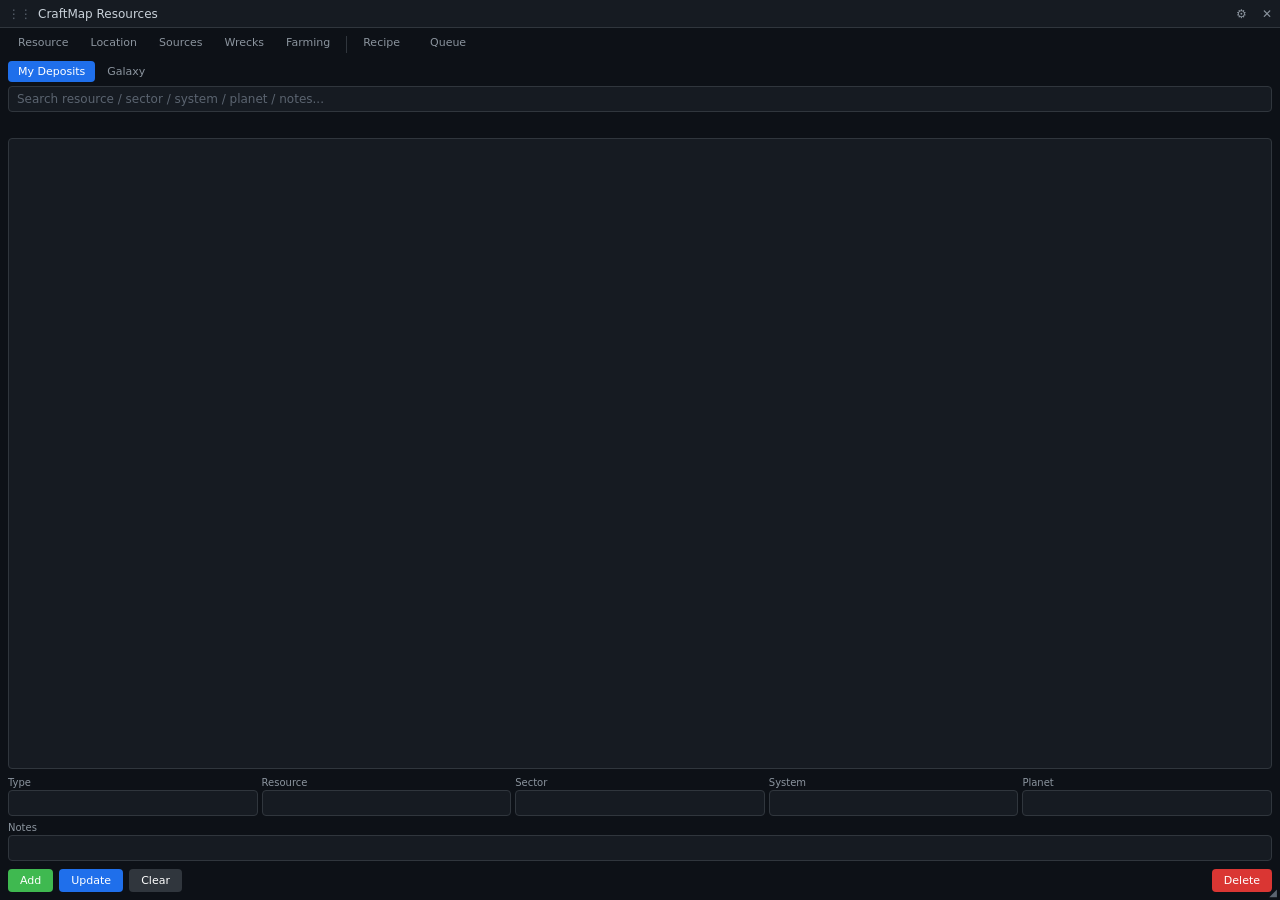
<file: frontend/index.html>
<!doctype html>
<html>
  <head>
    <meta charset="utf-8" />
    <title>CraftMap Resources</title>
    <link rel="stylesheet" href="css/theme.css" />
    <link rel="stylesheet" href="css/components.css" />
  </head>
  <body>
    <div id="app" class="resources-app">
      <div id="dragbar">
        <span class="grip">&#8942;&#8942;</span>
        <span class="title" id="title-text">CraftMap Resources</span>
        <button class="icon-btn" id="settings-btn" title="Settings">&#9881;</button>
        <button class="icon-btn close-btn" id="close-btn" title="Close">&#10005;</button>
      </div>
      <div id="tab-row">
        <button class="tab-btn" id="tab-resource" data-mode="resource">Resource</button>
        <button class="tab-btn" id="tab-location" data-mode="location">Location</button>
        <button class="tab-btn" id="tab-sources" data-mode="sources">Sources</button>
        <button class="tab-btn" id="tab-wrecks" data-mode="wrecks">Wrecks</button>
        <button class="tab-btn" id="tab-farming" data-mode="farming">Farming</button>
        <span class="tab-group-divider"></span>
        <button class="tab-btn" id="tab-recipe" data-mode="recipe">Recipe</button>
        <button class="tab-btn" id="tab-queue" title="Show/hide the Craft Queue window">Queue</button>
      </div>
      <div id="body">
        <div id="deposits-view">
          <div id="resource-mode-tabs">
            <button class="tab-btn mode-btn active" id="mode-mydeposits" data-mode="mydeposits">
              My Deposits
            </button>
            <button class="tab-btn mode-btn" id="mode-galaxy" data-mode="galaxy">
              Galaxy
            </button>
          </div>

          <div id="deposits-mydeposits-view">
            <div id="search-row">
              <input
                id="search-input"
                type="text"
                placeholder="Search resource / sector / system / planet / notes..."
              />
            </div>
            <div id="type-filter"></div>
            <div id="deposit-tree"></div>
            <div id="deposit-form">
              <div class="form-grid">
                <div class="form-field">
                  <label>Type</label>
                  <input id="f-type" type="text" />
                </div>
                <div class="form-field">
                  <label>Resource</label>
                  <input id="f-resource" type="text" />
                </div>
                <div class="form-field">
                  <label>Sector</label>
                  <input id="f-sector" type="text" />
                </div>
                <div class="form-field">
                  <label>System</label>
                  <input id="f-system" type="text" />
                </div>
                <div class="form-field">
                  <label>Planet</label>
                  <input id="f-planet" type="text" />
                </div>
              </div>
              <div class="form-field form-field-full">
                <label>Notes</label>
                <input id="f-notes" type="text" />
              </div>
              <div class="form-buttons">
                <button class="btn btn-success" id="btn-add">Add</button>
                <button class="btn btn-accent" id="btn-update">Update</button>
                <button class="btn btn-neutral" id="btn-clear">Clear</button>
                <button class="btn btn-danger" id="btn-delete">Delete</button>
              </div>
            </div>
          </div>

          <div id="deposits-galaxy-view">
            <div id="galaxy-breadcrumb"></div>
            <div id="galaxy-selector-row">
              <label>Node:</label>
              <div id="galaxy-combo-wrap" class="dropdown-anchor">
                <input id="galaxy-combo" type="text" placeholder="Select a node type..." />
              </div>
            </div>
            <div id="galaxy-current-system-row">
              <label>Current system:</label>
              <div id="galaxy-current-system-wrap" class="dropdown-anchor">
                <input id="galaxy-current-system" type="text" placeholder="Where you are now..." />
              </div>
              <div id="galaxy-sort-mode">
                <button type="button" class="tab-btn mode-btn active" id="galaxy-sort-rank" data-sort="rank">Best match</button>
                <button type="button" class="tab-btn mode-btn" id="galaxy-sort-distance" data-sort="distance">Closest</button>
                <button type="button" class="tab-btn mode-btn" id="galaxy-sort-combined" data-sort="combined" title="Rank by density AND total node count together - a planet strong in only one of the two loses to one that's strong in both">Best value</button>
              </div>
            </div>
            <div id="galaxy-filters">
              <div class="galaxy-filter-row">
                <span class="galaxy-filter-row-label">Show:</span>
                <label><input type="checkbox" id="galaxy-filter-asteroids" /> Asteroid fields</label>
                <label><input type="checkbox" id="galaxy-filter-unexplored" /> Unexplored</label>
                <label><input type="checkbox" id="galaxy-filter-poi" checked /> POI planets</label>
                <label><input type="checkbox" id="galaxy-filter-mixed-poi" checked /> Mixed planets</label>
                <label><input type="checkbox" id="galaxy-filter-non-poi" checked /> Non-POI planets</label>
              </div>
              <div class="galaxy-filter-row" id="galaxy-climate-filter-row">
                <span class="galaxy-filter-row-label">Climate:</span>
                <div id="galaxy-climate-filter"></div>
              </div>
              <div class="galaxy-filter-row" id="galaxy-sun-filter-row">
                <span class="galaxy-filter-row-label">Lighting:</span>
                <div id="galaxy-sun-filter"></div>
              </div>
              <div class="galaxy-filter-row">
                <div id="galaxy-sector-filter">
                  <label for="galaxy-sector-filter-input">Sector:</label>
                  <div class="dropdown-anchor">
                    <input
                      id="galaxy-sector-filter-input"
                      type="text"
                      placeholder="All sectors..."
                    />
                  </div>
                  <span id="galaxy-sector-filter-clear" title="Clear sector filter">&#10005;</span>
                </div>
              </div>
            </div>
            <div class="source-row source-row-header" id="galaxy-rows-header">
              <span id="galaxy-count-label"></span>
              <span class="col-hint">Yield</span>
            </div>
            <div id="galaxy-rows" class="scroll-rows"></div>
          </div>
        </div>

        <div id="recipe-view">
          <div id="recipe-selector-row">
            <div id="recipe-sel-left">
              <label>Recipe:</label>
              <div id="recipe-combo-wrap" class="dropdown-anchor">
                <input id="recipe-combo" type="text" placeholder="Select a recipe or raw resource..." />
              </div>
              <span class="qty-sep">&times;</span>
              <input id="recipe-qty" type="text" value="1" />
              <button
                class="btn btn-neutral btn-small"
                id="recipe-add-queue-btn"
                title="Add this recipe to the Craft Queue"
              >
                + Queue
              </button>
            </div>
            <div id="recipe-mode-tabs">
              <button class="tab-btn mode-btn" id="mode-breakdown" data-mode="breakdown">
                Breakdown
              </button>
              <button class="tab-btn mode-btn" id="mode-totals" data-mode="totals">
                Totals
              </button>
              <button class="tab-btn mode-btn" id="mode-usedin" data-mode="usedin">
                Used In
              </button>
            </div>
          </div>

          <div id="recipe-breakdown-tree"></div>

          <div id="recipe-edit-form">
            <div class="form-row">
              <label>Name:</label>
              <input id="recipe-name" type="text" readonly />
            </div>

            <div class="recipe-subsection-label station-row station-header">
              <span>Stations:</span>
              <span class="col-hint">Auto (s)</span>
              <span class="col-hint">Manual (s)</span>
            </div>
            <div id="recipe-stations">
              <div id="recipe-station-rows"></div>
            </div>

            <div class="recipe-subsection-label">Outputs:</div>
            <div id="recipe-output-rows"></div>

            <div class="recipe-subsection-label">Ingredients:</div>
            <div id="recipe-ingredient-rows" class="scroll-rows"></div>
          </div>
        </div>

        <div id="sources-view">
          <div id="sources-selector-row">
            <label>Resource:</label>
            <div id="sources-combo-wrap" class="dropdown-anchor">
              <input
                id="sources-combo"
                type="text"
                placeholder="Select a raw resource..."
              />
            </div>
          </div>
          <div class="source-row source-row-header">
            <span class="source-row-name recipe-subsection-label">Source nodes:</span>
            <span class="col-hint sortable" id="sources-sort-concentration" data-sort="concentration">Concentration</span>
            <span class="col-hint sortable" id="sources-sort-expected_qty" data-sort="expected_qty">Avg Qty</span>
          </div>
          <div id="sources-rows" class="scroll-rows"></div>
        </div>

        <div id="wrecks-view">
          <div id="wrecks-mode-tabs">
            <button class="tab-btn mode-btn active" id="wrecks-mode-sector" data-mode="sector">
              By Sector
            </button>
            <button class="tab-btn mode-btn" id="wrecks-mode-item" data-mode="item">
              By Item
            </button>
            <button class="tab-btn mode-btn" id="wrecks-mode-live" data-mode="live">
              Live Tracking
            </button>
          </div>
          <div id="wrecks-search-row">
            <input
              id="wrecks-search"
              type="text"
              placeholder="Filter sectors..."
            />
            <input
              id="wrecks-secondary-search"
              type="text"
              placeholder="Find secondary loot item..."
            />
            <div id="wrecks-cat-filter">
              <label><input type="checkbox" id="wrecks-filter-patch" checked /> Patches</label>
              <label><input type="checkbox" id="wrecks-filter-blueprint" checked /> Blueprints</label>
            </div>
          </div>
          <div id="wrecks-crate-stats-row"></div>
          <div id="wrecks-tree"></div>

          <div id="wrecks-live-view" class="hidden">
            <div id="wrecks-live-settings-row">
              <label class="modal-field-label" for="wrecks-live-script-path">
                Tracker script path (spacecraft-memory-research\wreck_tracker.py)
              </label>
              <div id="wrecks-live-settings-inputs">
                <input
                  id="wrecks-live-script-path"
                  type="text"
                  placeholder="D:\path\to\spacecraft-memory-research\wreck_tracker.py"
                />
                <button class="btn btn-neutral btn-small" id="wrecks-live-save-settings-btn">
                  Save
                </button>
              </div>
              <label class="modal-field-label" for="wrecks-live-python-path">
                Python interpreter path (only needed when running the built CraftMap.exe -
                running from source via "python main.py" doesn't need this)
              </label>
              <div id="wrecks-live-python-inputs">
                <input
                  id="wrecks-live-python-path"
                  type="text"
                  placeholder="D:\path\to\some\python.exe (any Python 3 install works, no packages required)"
                />
              </div>
            </div>
            <div id="wrecks-live-controls-row">
              <button class="btn btn-accent" id="wrecks-live-show-overlay-btn">
                Show Wreck Overlay
              </button>
              <span id="wrecks-live-status">Not running.</span>
            </div>
            <div id="wrecks-live-stats-header-row">
              <div class="recipe-subsection-label">Sightings (all-time)</div>
              <div id="wrecks-live-stats-group-row">
                <label>
                  <input type="radio" name="wrecks-stats-group" value="planet" checked /> Planet
                </label>
                <label><input type="radio" name="wrecks-stats-group" value="system" /> System</label>
                <label><input type="radio" name="wrecks-stats-group" value="sector" /> Sector</label>
              </div>
            </div>
            <div id="wrecks-live-stats" class="scroll-rows"></div>
          </div>
        </div>

        <div id="farming-view">
          <div id="farming-mode-tabs">
            <button class="tab-btn mode-btn active" id="farming-mode-reference" data-farming-mode="reference">
              Reference
            </button>
            <button class="tab-btn mode-btn" id="farming-mode-layouts" data-farming-mode="layouts">
              Layouts
            </button>
          </div>

          <div id="farming-reference-view">
            <div id="farming-goal-row">
              <label>What do you want to grow?</label>
              <div id="farming-goal-wrap" class="dropdown-anchor">
                <input
                  id="farming-goal-search"
                  type="text"
                  placeholder="Search a fruit, byproduct, or variant name..."
                />
              </div>
            </div>
            <div id="farming-crop-tabs">
              <button class="tab-btn mode-btn active" id="farming-crop-spacekorn" data-crop="spacekorn">
                Spacekorn
              </button>
              <button class="tab-btn mode-btn" id="farming-crop-rockwood" data-crop="rockwood">
                Rockwood Nut
              </button>
            </div>
            <div id="farming-info-row"></div>
            <div id="farming-variants" class="scroll-rows"></div>
          </div>

          <div id="farming-layouts-view" class="hidden">
            <div id="farming-layouts-picker">
              <div id="farming-layouts-goal-group">
                <label>Goal</label>
                <div class="farming-layouts-goal-buttons">
                  <button class="tab-btn mode-btn active" data-goal="overall">Overall</button>
                  <button class="tab-btn mode-btn" data-goal="fruit_only">Fruit only</button>
                  <button class="tab-btn mode-btn" data-goal="byproduct_only">Byproduct only</button>
                </div>
              </div>
              <div id="farming-layouts-variant-group">
                <label for="farming-layouts-variant-select">Variant</label>
                <select id="farming-layouts-variant-select"></select>
              </div>
            </div>
            <div id="farming-layouts-result" class="scroll-rows"></div>
          </div>
        </div>
      </div>
      <div id="error-banner"></div>
      <div id="resize-grip">&#9698;</div>
    </div>
    <div id="step-popup" class="step-popup hidden"></div>
    <div id="settings-dialog" class="modal-overlay hidden">
      <div class="modal-box">
        <div class="modal-header">
          <span>Hotkey Settings</span>
          <button class="icon-btn close-btn" id="settings-close-btn" title="Close">
            &#10005;
          </button>
        </div>
        <div class="modal-body">
          <label class="modal-field-label">Hide/show key</label>
          <div id="hotkey-display">F1</div>
          <div id="hotkey-error"></div>
          <div class="modal-buttons">
            <button class="btn btn-neutral" id="hotkey-rebind-btn">Rebind</button>
            <button class="btn btn-neutral" id="hotkey-close-btn">Close</button>
          </div>
        </div>
      </div>
    </div>
    <div id="confirm-dialog" class="modal-overlay hidden">
      <div class="modal-box">
        <div class="modal-header">
          <span id="confirm-dialog-title">Confirm</span>
          <button class="icon-btn close-btn" id="confirm-dialog-close-btn" title="Close">
            &#10005;
          </button>
        </div>
        <div class="modal-body">
          <div id="confirm-dialog-message"></div>
          <div class="modal-buttons">
            <button class="btn btn-neutral" id="confirm-dialog-cancel-btn">Cancel</button>
            <button class="btn btn-danger" id="confirm-dialog-ok-btn">Delete</button>
          </div>
        </div>
      </div>
    </div>
    <script src="js/api.js"></script>
    <script src="js/confirm-dialog.js"></script>
    <script src="js/drag-resize.js"></script>
    <script src="js/dropdown.js"></script>
    <script src="js/deposits.js"></script>
    <script src="js/breakdown-tree.js"></script>
    <script src="js/recipe-panel.js"></script>
    <script src="js/sources.js"></script>
    <script src="js/galaxy.js"></script>
    <script src="js/wrecks.js"></script>
    <script src="js/farming.js"></script>
    <script src="js/screens.js"></script>
    <script src="js/settings.js"></script>
    <script>
      document.getElementById("close-btn").addEventListener("click", () => {
        CraftMapApi.call("quit_app");
      });

      DragResize.attach({
        dragbarEl: document.getElementById("dragbar"),
        gripEl: document.getElementById("resize-grip"),
        getGeometry: () => CraftMapApi.call("get_window_geometry"),
        moveWindow: (x, y) => CraftMapApi.call("move_window", x, y),
        resizeWindow: (x, y, w, h) => CraftMapApi.call("resize_window", x, y, w, h),
        saveGeometry: (x, y, w, h) => CraftMapApi.call("save_window_geometry", x, y, w, h),
        // Just an absolute floor beneath drag-resize.js's own dynamic
        // measureMinSize (which measures the actual rendered height at a
        // fixed 624px width - see theme.css's #app.measuring-min-size) -
        // not itself the real guard, but kept matching that 624 so this
        // number stays in sync if that width ever changes.
        minW: 624,
        minH: 240,
      });
    </script>
  </body>
</html>
</file>
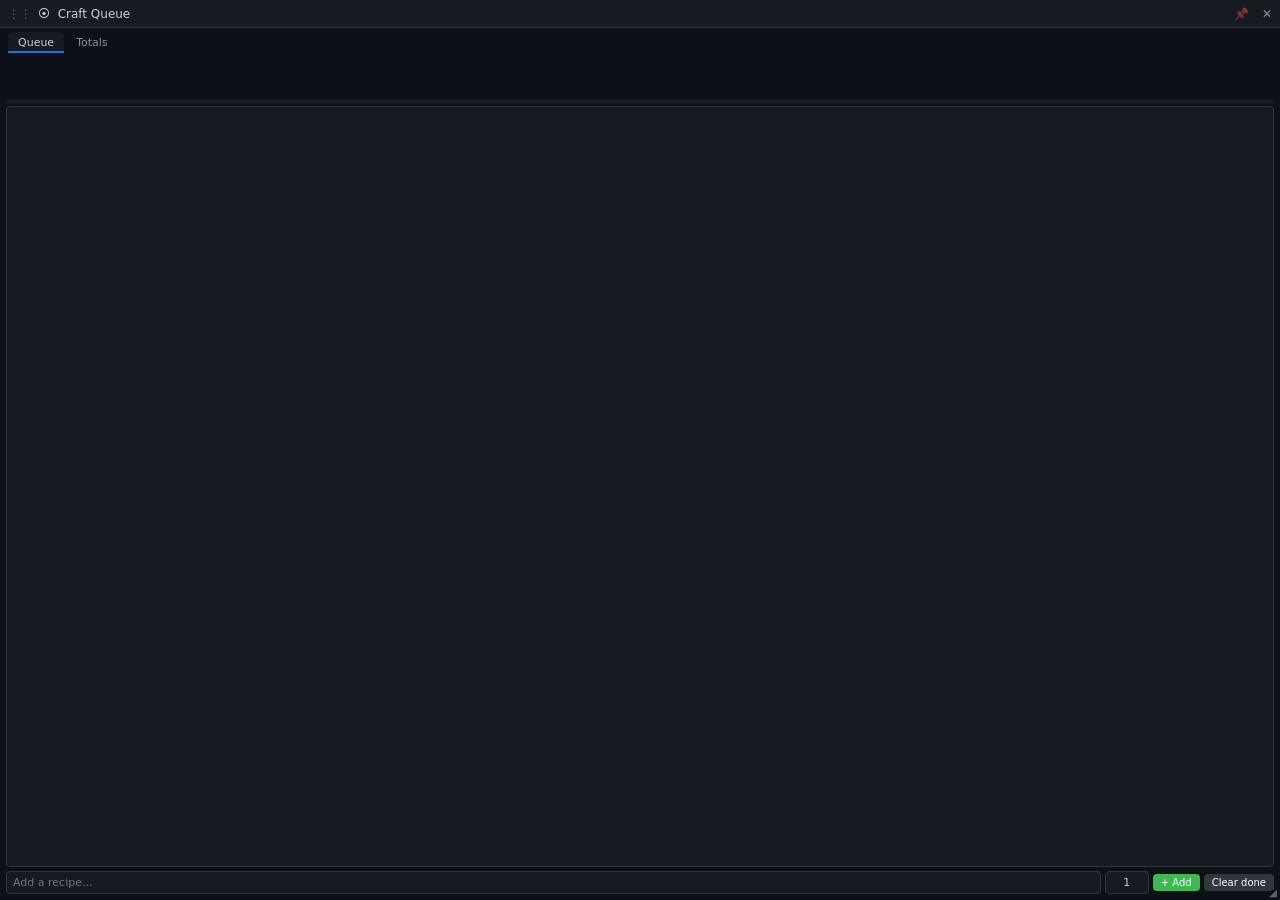
<file: frontend/queue.html>
<!doctype html>
<html>
  <head>
    <meta charset="utf-8" />
    <title>Craft Queue</title>
    <link rel="stylesheet" href="css/theme.css" />
    <link rel="stylesheet" href="css/components.css" />
  </head>
  <body>
    <div id="app" class="queue-app">
      <div id="dragbar">
        <span class="grip">&#8942;&#8942;</span>
        <span class="title" id="title-text">&#10687;&nbsp;&nbsp;Craft Queue</span>
        <button class="icon-btn" id="pin-btn" title="Keep visible when the main window hides">&#128204;</button>
        <button class="icon-btn close-btn" id="close-btn" title="Close">&#10005;</button>
      </div>
      <div id="tab-row">
        <button class="tab-btn active" id="queue-mode-queue" data-mode="queue">Queue</button>
        <button class="tab-btn" id="queue-mode-totals" data-mode="totals">Totals</button>
      </div>
      <div id="queue-body">
        <div id="queue-job-list"></div>
        <div id="queue-split"></div>
        <div id="queue-breakdown-tree"></div>
      </div>
      <div id="queue-add-row">
        <div class="dropdown-anchor" id="queue-add-recipe-wrap">
          <input id="queue-add-recipe" type="text" placeholder="Add a recipe..." />
        </div>
        <input id="queue-add-qty" type="text" value="1" />
        <button class="btn btn-success btn-small" id="queue-add-btn">+ Add</button>
        <button class="btn btn-neutral btn-small" id="queue-clear-done-btn">Clear done</button>
      </div>
      <div id="error-banner"></div>
      <div id="resize-grip">&#9698;</div>
    </div>
    <div id="step-popup" class="step-popup hidden"></div>
    <script src="js/api.js"></script>
    <script src="js/drag-resize.js"></script>
    <script src="js/dropdown.js"></script>
    <script src="js/breakdown-tree.js"></script>
    <script src="js/queue-panel.js"></script>
    <script>
      document.getElementById("close-btn").addEventListener("click", () => {
        CraftMapApi.call("hide_queue_window");
      });

      DragResize.attach({
        dragbarEl: document.getElementById("dragbar"),
        gripEl: document.getElementById("resize-grip"),
        getGeometry: () => CraftMapApi.call("get_queue_window_geometry"),
        moveWindow: (x, y) => CraftMapApi.call("move_queue_window", x, y),
        resizeWindow: (x, y, w, h) => CraftMapApi.call("resize_queue_window", x, y, w, h),
        saveGeometry: (x, y, w, h) => CraftMapApi.call("save_queue_window_geometry", x, y, w, h),
        minW: 320,
        minH: 380,
      });
    </script>
  </body>
</html>
</file>
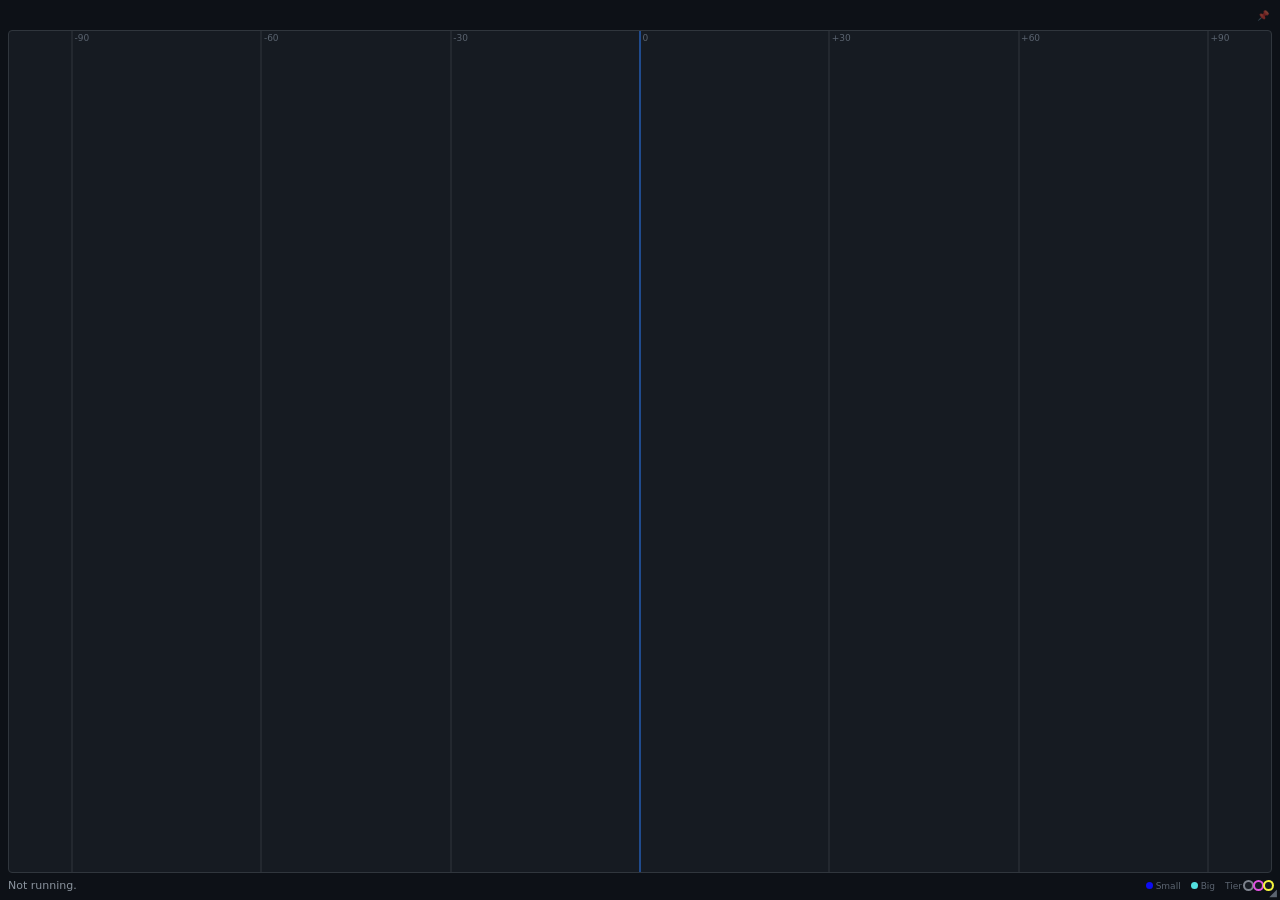
<file: frontend/wreck-tracker.html>
<!doctype html>
<html>
  <head>
    <meta charset="utf-8" />
    <title>Wreck Tracker</title>
    <link rel="stylesheet" href="css/theme.css" />
    <link rel="stylesheet" href="css/components.css" />
  </head>
  <body>
    <div id="app" class="wreck-tracker-app">
      <div id="wreck-tracker-body">
        <div id="wreck-tracker-planet-row">
          <div id="wreck-tracker-planet"></div>
          <button
            class="icon-btn"
            id="pin-btn"
            title="Keep visible when the main window hides"
          >
            &#128204;
          </button>
        </div>
        <div id="heading-strip">
          <div id="heading-strip-ticks"></div>
          <div id="heading-strip-center"></div>
          <div id="heading-strip-markers"></div>
        </div>
        <div id="wreck-tracker-footer-row">
          <div id="wreck-tracker-status">Not running.</div>
          <div
            id="wreck-tracker-legend"
            title="Bigger dot = closer · number = distance"
          >
            <!-- Mutually exclusive with #wreck-tracker-legend-onfoot below,
                 toggled by js/wreck-tracker-panel.js's render (via
                 `display: contents`/`.hidden` - see components.css) to
                 match on_foot exactly: in ship, only wreck markers show
                 (see render's own per-mode filtering), so this size/tier
                 key is what's relevant; on foot the wreck legend is
                 dropped in favor of the crate/black-box one instead of
                 showing both at once. -->
            <span id="wreck-tracker-legend-ship">
              <span class="wreck-tracker-legend-item"
                ><span class="wreck-tracker-dot wreck-size-small"></span>Small</span
              >
              <span class="wreck-tracker-legend-item"
                ><span class="wreck-tracker-dot wreck-size-big"></span>Big</span
              >
              <span
                class="wreck-tracker-legend-item"
                title="Wreck ring color = tier (crate item-level floor - 0 lowest, 2 highest)"
                >Tier<span class="wreck-tracker-ring tier-0"></span
                ><span class="wreck-tracker-ring tier-1"></span
                ><span class="wreck-tracker-ring tier-2"></span
              ></span>
            </span>
            <span id="wreck-tracker-legend-onfoot" class="hidden">
              <span class="wreck-tracker-legend-item"
                ><span class="wreck-tracker-dot crate"></span>Crate</span
              >
              <span class="wreck-tracker-legend-item"
                ><span class="wreck-tracker-dot blackbox"></span>Black Box</span
              >
            </span>
          </div>
        </div>
      </div>
      <div id="error-banner"></div>
      <div id="resize-grip">&#9698;</div>
    </div>
    <script src="js/api.js"></script>
    <script src="js/drag-resize.js"></script>
    <script src="js/wreck-tracker-panel.js"></script>
    <script>
      // No dragbar (removed per user request - this window has no
      // titlebar, the pin button just sits inline on the planet-name
      // row) - the whole window is draggable instead, which
      // DragResize.attach already supports safely: its dragbarEl
      // pointerdown handler already ignores clicks on .icon-btn elements
      // (see that module's own comment), so passing #app itself here
      // doesn't break clicking the pin button regardless of where it
      // sits in the layout. This window has no manual close of its own -
      // it hides along with the main window (unless pinned, see
      // main.py's App.hide) since the tracker subprocess itself now runs
      // continuously for the app's whole session (see main.py's
      // on_loaded) rather than being started/stopped from here.
      DragResize.attach({
        dragbarEl: document.getElementById("app"),
        gripEl: document.getElementById("resize-grip"),
        getGeometry: () => CraftMapApi.call("get_wreck_tracker_window_geometry"),
        moveWindow: (x, y) => CraftMapApi.call("move_wreck_tracker_window", x, y),
        resizeWindow: (x, y, w, h) => CraftMapApi.call("resize_wreck_tracker_window", x, y, w, h),
        saveGeometry: (x, y, w, h) => CraftMapApi.call("save_wreck_tracker_window_geometry", x, y, w, h),
        minW: 260,
        minH: 50,
        // Tiny, fixed, non-scrolling 3-row layout (planet+pin row, the
        // strip, status+legend row) - no space-filling flex:1 panes that
        // could genuinely need slack the way the main window's forms do,
        // so this only needs enough margin to absorb sub-pixel rounding,
        // not a whole row's worth. The shared 100px default (tuned for
        // those multi-row forms) was nearly doubling this window's real
        // minimum height even at an earlier, more generous 12px setting.
        // See drag-resize.js's own comment on DEFAULT_HEIGHT_MARGIN.
        heightMargin: 4,
      });
    </script>
  </body>
</html>
</file>
<file: frontend/css/theme.css>
/* CraftMap-Web palette/tokens - matches the tkinter app's existing dark
   theme (see craftmap/overlay.py's _configure_button_styles/_build_tree)
   and the approved station-picker mockup from the same session. This app
   deliberately commits to a single dark look (it's an always-on-top game
   overlay, not a document meant to respect a light-mode OS preference),
   so there's no light-theme branch here. */

:root {
  --bg: #0d1117;
  --panel: #161b22;
  --panel-2: #1c2229;
  --line: #30363d;
  --text: #c9d1d9;
  --muted: #8b949e;
  --faint: #5b6470;
  --accent: #1f6feb;
  --accent-soft: rgba(31, 111, 235, 0.14);
  --good: #3fb950;
  --warn: #f0883e;
  --danger: #da3633;
  /* Wreck Tracker HUD (js/wreck-tracker-panel.js) - wreck (hull) marker
     encoding only, deliberately NOT applied to crate/black-box markers
     (per user request - --warn/--danger remain untouched for those,
     unrelated markers entirely). Chosen as ONE 6-color set - fill×2
     (size: Small/Big), ring×3 (tier: 0/1/2), edge×1 (the off-screen
     bearing-window indicator, which nests as a THIRD concentric ring
     around the same dot when a tiered wreck is also off-screen - see
     components.css's .hull.edge.tier-N rules) - all picked and validated
     together, not incrementally. Every earlier attempt here (single-hue
     ordinal ramp; grey/green/gold; grey/magenta/orange) treated some
     subset of these 6 roles as fixed - the app's pre-existing --accent/
     --wreck-size-big/--danger, or the tier trio alone - and kept
     re-breaking a DIFFERENT pair each time a fix patched the one being
     looked at, because a value that's fine against a SWEPT stand-in for
     another slot isn't guaranteed fine against that slot's ACTUAL value
     (confirmed directly: a magenta chosen against a swept placeholder
     blue passed at ΔE 21, then measured ΔE 3.5 - a real collision -
     against the app's actual --accent once substituted in). Only a
     genuinely joint search avoids that: greedy farthest-point selection
     (node --input-type=module against scripts/validate_palette.js's
     exported `validate`) starting from grey (kept - confirmed fine as
     tier-0 throughout every prior round) and repeatedly adding whichever
     candidate hue maximizes the WORST pairwise margin against everything
     already chosen, all-pairs, with a hard >=60° raw hue-angle floor
     between any two picks (not just trusting OKLab ΔE alone - the exact
     gap that let grey/green/gold and blue/[near-blue] both look fine on
     paper while sitting in the same visual hue family). Final 6 hues,
     all mutually validated together (worst pair ΔE 11.9 CVD / 24.2
     normal-vision - clears target with real margin, not just the floor):
     grey, blue, cyan, yellow, magenta, red - assigned fill=blue/cyan
     (closest to the ORIGINAL pre-feature look, though now dedicated vars
     rather than reusing --accent/literal --danger, since this set's
     specific shades are what were validated, not the app's separate
     existing tokens), tier=grey/magenta/yellow (0/1/2 - yellow/gold as
     the top tier matches the near-universal "gold = best" convention),
     edge=red (matches conventional alert coloring, and happened to be
     part of the optimal set anyway - no reason to abandon the intuitive
     choice once the math already agrees with it).

     Distance-fade interaction (the OTHER half of what made earlier
     attempts read as "too close" - not just the hue pick): markerScale
     fades a marker's whole opacity toward --panel with distance, and CSS
     opacity dims box-shadow (every ring) right along with the fill.
     Alpha-compositing ANY palette at the old 0.35 floor crushes it -
     confirmed across multiple candidate palettes in this process, each
     measuring ΔE 6-10 normal-vision once composited at 0.35, worse than
     the original complaint regardless of which hues were chosen.
     Re-validated the actual composited (faded) colors of this final set
     at several floors - 0.65 is the minimum where every pair clears the
     CVD TARGET post-fade, comfortably lower than earlier candidates
     needed (their full-brightness margins were smaller to begin with, so
     less room to survive fading) - markerScale's opacity floor set to
     0.7 for a small margin above that minimum (see that function's own
     comment). Dot SIZE (16px->6px, untouched by this) still carries most
     of the near/far signal on its own. */
  --wreck-size-small: #0d0df2;
  --wreck-size-big: #52e0e0;
  --wreck-tier-0: #7c828c;
  --wreck-tier-1: #e052e0;
  --wreck-tier-2: #f5f53d;
  --wreck-edge: #f20d0d;
  /* Galaxy tab chip palette (js/galaxy.js's climate/water/lighting filter
     chips) - a dedicated categorical set, NOT --warn/--danger/--water
     above (those are reused elsewhere - buttons, borders - and changing
     them would ripple beyond the chips). Chosen via the dataviz skill's
     method (references/color-formula.md): 7 identities that must all stay
     mutually distinguishable when co-displayed on one row (a planet can
     show Hot AND Night POI AND Water at once), not just within their own
     climate/lighting sub-group, so they're one shared 7-slot categorical
     set, not two independently-picked palettes. Validated via
     scripts/validate_palette.js against this app's own panel surface
     (#161b22): adjacent-pair CVD/contrast/lightness/chroma all PASS.
     All-pairs (every chip could in principle sit next to any other) fails
     for any 7-hue set per the skill's own documentation (no 8-hue ordering
     clears it either) - the required mitigation is secondary encoding, not
     more hue-picking: every chip already carries a full text label (never
     color-only), and lighting chips additionally get a distinct outlined
     shape + glyph instead of climate/water's filled pill (see
     .chip-lighting) - shape and icon carry identity color can't guarantee
     alone at 9px. */
  --chip-frozen: #3987e5;
  --chip-water: #199e70;
  --chip-hot: #d95926;
  --chip-veryhot: #e66767;
  --chip-day: #c98500;
  --chip-twilight: #d55181;
  --chip-night: #9085e9;
  --chip-cold: #38bdf8;
  --chip-temperate: #3fb950;
  --chip-uv: #29c5c5;
  /* Farming tab card-background tint (frontend/js/farming.js's
     SPECIES_CLASS) - one per grown variant ("species"), a thematic color
     nodding at its own name/flavor (Rockwood Green -> green, Rockwood
     Dream -> violet, Woolly Spacekorn's Cold-only gate -> the same icy
     blue as the Cold dial chip, etc.) - the whole point is telling
     same-crop cards apart individually, and a category-grouped color
     would still leave same-tag variants (e.g. Rockwood Green/White/Glow,
     all Reclusive) looking alike. Paired with --biotag-* below for the
     card's own left-border + the bio-tag badge - two independent signals
     on the same card (this crop, and what it does to neighbors). */
  --species-rockwood: #3fb950;
  --species-whitewood: #9aa4ae;
  --species-dreamwood: #a06cd5;
  --species-glowwood: #e3b341;
  --species-sulfwood: #d9622b;
  --species-plainkorn: #d9a441;
  --species-soureinkorn: #8bc34a;
  --species-chillyeinkorn: #7ec8f5;
  --biotag-reclusive: #3987e5;
  --biotag-invasive: #d95926;
  --biotag-putrescent: #a06cd5;
  --mono: "Cascadia Mono", "Consolas", "SFMono-Regular", monospace;
  --ui: "Segoe UI", "Segoe UI Variable", system-ui, sans-serif;
}

* {
  box-sizing: border-box;
}

html,
body {
  margin: 0;
  padding: 0;
  width: 100%;
  height: 100%;
  overflow: hidden;
  background: var(--bg);
  color: var(--text);
  font-family: var(--ui);
  font-size: 13px;
  user-select: none;
  -webkit-user-select: none;
}

#app {
  display: flex;
  flex-direction: column;
  width: 100%;
  height: 100%;
}

/* Applied for a single synchronous layout pass at the start of every
   resize-grip drag (see frontend/js/drag-resize.js's measureMinSize), then
   immediately removed - never visible in normal use. Freeing #app from
   width:100%/height:100% lets the whole flex column shrink-wrap to its
   content's true natural size instead of stretching to fill the window's
   CURRENT (possibly generous) dimensions, which is what actually lets
   scrollHeight report a real minimum instead of just echoing back whatever
   size the window already happens to be. Paired with components.css's
   .measuring-min-size overrides, which stop the normally space-filling
   flex:1 panes (trees, screens) from doing the same stretching at a level
   down. Width itself is always fixed by one of the two rules below - see
   each for why - so this base rule's own `width: max-content` never
   actually applies to either window, just kept as a defensive fallback. */
#app.measuring-min-size {
  width: max-content;
  height: auto;
}

/* Main "CraftMap Resources" window only (index.html's #app carries this
   extra class). Width is a fixed 624px rather than derived from content:
   #type-filter (js/deposits.js's dynamically-rebuilt resource-type
   checkboxes) is a flex-wrap: wrap container, and CSS's intrinsic sizing
   keywords get its contribution wrong in opposite ways for the two screens
   (deposits/recipe) this window switches between - max-content sums every
   chip as if laid out on one unwrapped line (arbitrarily wide depending on
   how many distinct res_type values exist in the DB, even though it wraps
   into several rows fine at any reasonable width), while min-content fixed
   that but then undersized the recipe view's own single-line controls.
   624px is simply the recipe view's own real natural minimum (its widest
   content is a single non-wrapping row), and every deposits-view element -
   including #type-filter, which actually gets to wrap at this width instead
   of being measured as one giant unwrapped line - comfortably fits within
   it too, so one shared constant works for both screens without re-deriving
   it per resize. */
#app.resources-app.measuring-min-size {
  width: 624px;
}

/* Craft Queue window only (queue.html's #app carries this extra class).
   Also a fixed width rather than content-derived: Queue mode and Totals
   mode can have quite different natural content widths (a long recipe
   name/craft-time suffix vs. a merged item's "via X, Y, Z" sources list),
   so measuring whichever mode happens to be showing at resize-grip time
   made the window's minimum width - and thus its felt size - inconsistent
   between the two modes. 320px matches main.py's own
   create_window(min_size=(320, 200)) floor, so this is simply the smallest
   the window can ever be regardless of mode. */
#app.queue-app.measuring-min-size {
  width: 320px;
}

/* ---------- drag bar ---------- */
#dragbar {
  flex: 0 0 auto;
  height: 28px;
  display: flex;
  align-items: center;
  background: var(--panel);
  border-bottom: 1px solid var(--line);
  cursor: default;
}
/* No -webkit-app-region here: that's an Electron/Chromium-shell feature,
   not something WebView2 (a .NET-embedded Chromium control, not a full
   Electron-style shell) honors - dragging is real JS pointer-event
   handling calling Api.move_window(), see js/drag-resize.js. */

#dragbar .grip {
  color: var(--faint);
  padding: 0 6px 0 8px;
  font-size: 12px;
}

#dragbar .title {
  flex: 1 1 auto;
  font-size: 12px;
  color: var(--text);
  white-space: nowrap;
  overflow: hidden;
  text-overflow: ellipsis;
}

#dragbar .icon-btn {
  flex: 0 0 auto;
  width: 22px;
  height: 22px;
  margin: 0 2px;
  border: none;
  border-radius: 4px;
  background: transparent;
  color: var(--muted);
  font-size: 12px;
  display: flex;
  align-items: center;
  justify-content: center;
  cursor: pointer;
}

#dragbar .icon-btn:hover {
  background: #21262d;
  color: var(--text);
}

#dragbar .icon-btn.close-btn:hover {
  background: var(--danger);
  color: white;
}

/* ---------- body (screen content area) ---------- */
#body {
  flex: 1 1 auto;
  overflow: auto;
  display: flex;
  flex-direction: column;
}

/* See #app.measuring-min-size above - #body is itself a flex:1 item that
   would otherwise stretch to fill whatever height #app currently has,
   defeating the shrink-wrap measurement one level down. */
#app.measuring-min-size #body {
  flex: 0 0 auto;
}

/* ---------- inline error banner (see js/api.js) ---------- */
#error-banner {
  display: none;
  flex: 0 0 auto;
  padding: 6px 10px;
  background: rgba(218, 54, 51, 0.15);
  border-top: 1px solid var(--danger);
  color: #ff9a9a;
  font-size: 11px;
}

#error-banner.show {
  display: block;
}

/* ---------- scrollbars (WebView2 is Chromium-based, so -webkit-scrollbar
   works) - matches the tkinter app's "Thin.Vertical.TScrollbar" style
   (overlay.py's _build_tree): 6px, dark trough, flat thumb, brighten on
   hover/press. Global, not scoped to one container, since the default
   OS-themed scrollbar is light and clashes with the dark UI everywhere
   it can appear (the tree, dropdown lists, an overflowing body). ---------- */
::-webkit-scrollbar {
  width: 6px;
  height: 6px;
}

::-webkit-scrollbar-track {
  background: var(--panel);
}

::-webkit-scrollbar-thumb {
  background: #30363d;
  border-radius: 3px;
}

::-webkit-scrollbar-thumb:hover {
  background: #484f58;
}

::-webkit-scrollbar-thumb:active {
  background: #58a6ff;
}

/* ---------- resize grip ---------- */
#resize-grip {
  position: absolute;
  right: 0;
  bottom: 0;
  width: 14px;
  height: 14px;
  cursor: nwse-resize;
  color: var(--faint);
  font-size: 10px;
  line-height: 14px;
  text-align: center;
}
</file>
<file: frontend/css/components.css>
/* Screen-level components: view tabs, deposit tree, entry form, and the
   LiveDropdown popover (js/dropdown.js). Palette tokens come from
   theme.css - this file only adds the shapes/behaviors specific to these
   widgets. */

/* ---------- view tabs (Resource / Location / Recipe - Queue panel lands
   in a later milestone) ---------- */
#tab-row {
  flex: 0 0 auto;
  display: flex;
  gap: 2px;
  padding: 4px 8px 0 8px;
  background: var(--bg);
}

.tab-btn {
  border: none;
  border-radius: 4px 4px 0 0;
  background: transparent;
  color: var(--muted);
  font-family: var(--ui);
  font-size: 11px;
  padding: 4px 10px;
  cursor: pointer;
}

.tab-btn:hover {
  background: var(--panel-2);
  color: var(--text);
}

.tab-btn.active {
  background: var(--panel);
  color: var(--text);
  box-shadow: inset 0 -2px 0 var(--accent);
}

/* Marks the seam between the "where do I find things" cluster (Resource/
   Location/Sources/Wrecks) and the "using what I found" cluster (Recipe/
   Queue) - domain-grouped rather than add-order. A standalone element, not
   a border on the Recipe button itself - putting it on the button made the
   divider line merge into .tab-btn.active's own background/box-shadow
   whenever Recipe was the active tab, reading as part of its highlight
   instead of a neutral separator. */
.tab-group-divider {
  flex: 0 0 auto;
  width: 1px;
  margin: 4px 4px 0;
  background: var(--line);
}

/* ---------- deposits screen ---------- */
#deposits-view {
  display: flex;
  flex-direction: column;
  flex: 1 1 auto;
  min-height: 0;
  padding: 8px;
  gap: 4px;
}

/* Resource tab's own sub-tabs (My Deposits / Galaxy) - same .mode-btn
   shape as #recipe-mode-tabs/#wrecks-mode-tabs. Hidden entirely on the
   Location tab (js/deposits.js) - Galaxy is inherently "best specific
   planet for a resource", not a location-grouped view, so it has no
   Location-tab equivalent. */
#resource-mode-tabs {
  flex: 0 0 auto;
  display: flex;
  gap: 2px;
}

#deposits-mydeposits-view,
#deposits-galaxy-view {
  display: flex;
  flex-direction: column;
  flex: 1 1 auto;
  min-height: 0;
  gap: 4px;
}

#deposits-galaxy-view {
  display: none; /* toggled by js/deposits.js */
}

#search-row input {
  width: 100%;
  box-sizing: border-box;
  background: var(--panel);
  color: var(--text);
  border: 1px solid var(--line);
  border-radius: 4px;
  padding: 5px 8px;
  font-family: var(--ui);
  font-size: 12px;
}

#search-row input::placeholder {
  color: var(--faint);
}

#search-row input:focus {
  outline: none;
  border-color: var(--accent);
}

#type-filter {
  display: flex;
  align-items: center;
  flex-wrap: wrap;
  gap: 6px;
  font-size: 11px;
  color: var(--muted);
  min-height: 18px;
}

#type-filter .type-filter-label {
  color: var(--muted);
}

#type-filter label {
  display: flex;
  align-items: center;
  gap: 3px;
  cursor: pointer;
  user-select: none;
}

#type-filter input[type="checkbox"] {
  accent-color: var(--accent);
  cursor: pointer;
}

/* ---------- tree ---------- */
#deposit-tree {
  flex: 1 1 auto;
  /* A real floor, not 0 - otherwise a flex:1 tree is the first thing to
     get squeezed away to nothing when the window is too small, rather
     than the window simply refusing to shrink that far (see index.html's
     DragResize.attach minH). */
  min-height: 60px;
  overflow: auto;
  background: var(--panel);
  border: 1px solid var(--line);
  border-radius: 4px;
  padding: 2px 0;
}

.tree-node.leaf > .tree-row {
  cursor: pointer;
}

.tree-row {
  display: flex;
  align-items: center;
  padding: 2px 6px 2px 0;
  white-space: nowrap;
  font-size: 12px;
  line-height: 18px;
}

.tree-row.group {
  cursor: pointer;
}

.tree-row:hover {
  background: var(--panel-2);
}

.tree-row.selected {
  background: var(--accent) !important;
  color: white;
}

.disclosure {
  display: inline-block;
  width: 14px;
  flex: 0 0 auto;
  text-align: center;
  color: var(--faint);
  font-size: 9px;
  transition: transform 0.1s;
}

.tree-node.collapsed > .tree-row .disclosure {
  transform: rotate(-90deg);
}

.tree-node.collapsed > .tree-children {
  display: none;
}

.tree-children {
  margin-left: 14px;
}

.tree-label.type {
  color: var(--warn);
  font-weight: 600;
}

.tree-label.resource {
  color: #58a6ff;
  font-weight: 600;
}

.tree-label.sector,
.tree-label.loc_sec {
  color: var(--good);
  font-weight: 600;
}

.tree-label.system,
.tree-label.loc_sys {
  color: #d2a8ff;
  font-weight: 600;
}

.tree-label.planet,
.tree-label.loc_pla {
  color: var(--text);
}

.tree-label.loc_entry {
  color: var(--text);
}

.tree-label.loc_sum {
  color: var(--muted);
  font-style: italic;
}

/* ---------- entry form ---------- */
#deposit-form {
  flex: 0 0 auto;
  padding-top: 4px;
}

.form-grid {
  display: grid;
  grid-template-columns: repeat(5, minmax(0, 1fr));
  gap: 4px;
}

.form-field {
  /* Grid items default to min-width: auto, which - like flexbox's
     identical flex-basis-auto trap (see #recipe-sel-left etc.'s
     min-width: 0) - falls back to the child <input>'s own min-content
     size (its browser-default intrinsic width, ~170-190px) whenever an
     ancestor is sizing itself to content instead of a definite width.
     That's exactly what happens during DragResize's measuring pass (see
     theme.css's #app.measuring-min-size), where #deposits-view is made
     shrink-to-fit to find its real floor size - without this, .form-grid
     falls back to each of its 5 columns' min-content width instead of
     the ~0 the minmax(0, 1fr) tracks above allow, ballooning the
     measured minimum window width far past what the form actually needs. */
  min-width: 0;
}

.form-field label {
  display: block;
  color: var(--muted);
  font-size: 10px;
  margin-bottom: 2px;
}

.form-field input,
.form-field select {
  width: 100%;
  box-sizing: border-box;
  height: 26px;
  background: var(--panel);
  color: var(--text);
  border: 1px solid var(--line);
  border-radius: 4px;
  padding: 4px 6px;
  font-family: var(--ui);
  font-size: 11px;
}

/* Native <select> chrome (the built-in dropdown arrow control) carries
   its own intrinsic sizing that doesn't line up with <input> even with
   identical padding/border/height - strip it and draw a plain CSS arrow
   instead so the two controls render pixel-identical. */
.form-field select {
  appearance: none;
  -webkit-appearance: none;
  background-image: linear-gradient(45deg, transparent 50%, var(--muted) 50%),
    linear-gradient(135deg, var(--muted) 50%, transparent 50%);
  background-position:
    calc(100% - 12px) center,
    calc(100% - 8px) center;
  background-size: 4px 4px, 4px 4px;
  background-repeat: no-repeat;
  padding-right: 18px;
}

.form-field input:focus,
.form-field select:focus {
  outline: none;
  border-color: var(--accent);
}

.form-field-full {
  margin-top: 6px;
}

.form-buttons {
  display: flex;
  gap: 6px;
  margin-top: 8px;
}

.btn {
  border: none;
  border-radius: 4px;
  padding: 5px 12px;
  font-family: var(--ui);
  font-size: 11px;
  cursor: pointer;
  color: white;
}

.btn-success {
  background: var(--good);
}

.btn-accent {
  background: var(--accent);
}

.btn-neutral {
  background: #30363d;
}

.btn-danger {
  background: var(--danger);
  margin-left: auto;
}

.btn:hover {
  filter: brightness(1.1);
}

/* ---------- LiveDropdown popover (js/dropdown.js) ---------- */
.dropdown-list {
  display: none;
  /* left/top or bottom/width/max-height are set inline by
     dropdown.js's _position() - viewport-fixed rather than anchored via
     top:100% in normal flow, so it can flip above the input and clamp to
     the available space when there isn't room below (see _position's
     comment). */
  position: fixed;
  z-index: 50;
  max-height: 160px;
  overflow-y: auto;
  background: var(--panel-2);
  border: 1px solid var(--line);
  border-radius: 4px;
  box-shadow: 0 4px 12px rgba(0, 0, 0, 0.4);
}

.dropdown-list.show {
  display: block;
}

.dropdown-item {
  padding: 4px 8px;
  font-size: 11px;
  color: var(--text);
  cursor: pointer;
  white-space: nowrap;
  overflow: hidden;
  text-overflow: ellipsis;
}

.dropdown-item:hover,
.dropdown-item.active {
  background: var(--accent);
  color: white;
}

.btn-small {
  padding: 3px 8px;
  font-size: 10px;
}

/* ---------- recipe panel ---------- */
#recipe-view {
  display: none; /* toggled by js/screens.js */
  flex-direction: column;
  flex: 1 1 auto;
  min-height: 0;
  padding: 8px;
  gap: 4px;
}

#recipe-selector-row {
  flex: 0 0 auto;
  display: flex;
  align-items: center;
  justify-content: space-between;
  gap: 8px;
}

#recipe-sel-left {
  display: flex;
  align-items: center;
  gap: 4px;
  min-width: 0;
}

#recipe-sel-left label {
  color: var(--muted);
  font-size: 11px;
  flex: 0 0 auto;
}

.dropdown-anchor {
  position: relative;
  flex: 0 0 auto;
}

#recipe-combo {
  width: 220px;
  box-sizing: border-box;
  background: var(--panel);
  color: var(--text);
  border: 1px solid var(--line);
  border-radius: 4px;
  padding: 4px 6px;
  font-family: var(--ui);
  font-size: 11px;
}

#recipe-combo:focus {
  outline: none;
  border-color: var(--accent);
}

.qty-sep {
  color: var(--muted);
  font-size: 12px;
}

#recipe-qty {
  width: 44px;
  box-sizing: border-box;
  text-align: center;
  background: var(--panel);
  color: var(--text);
  border: 1px solid var(--line);
  border-radius: 4px;
  padding: 4px 4px;
  font-family: var(--ui);
  font-size: 11px;
}

#recipe-qty:focus {
  outline: none;
  border-color: var(--accent);
}

#recipe-mode-tabs {
  flex: 0 0 auto;
  display: flex;
  gap: 2px;
}

.mode-btn {
  border-radius: 4px;
}

.mode-btn.active {
  box-shadow: none;
  background: var(--accent);
  color: white;
}

/* ---------- breakdown/totals/used-in tree ---------- */
#recipe-breakdown-tree {
  flex: 1 1 auto;
  min-height: 60px; /* see #deposit-tree's identical comment */
  overflow: auto;
  background: var(--panel);
  border: 1px solid var(--line);
  border-radius: 4px;
  padding: 2px 0;
}

.bd-row {
  display: flex;
  align-items: flex-start;
  padding: 2px 6px 2px 0;
  font-size: 12px;
  line-height: 18px;
}

.bd-row:hover {
  background: var(--panel-2);
}

.bd-node.collapsed > .bd-children {
  display: none;
}

.bd-children {
  margin-left: 14px;
}

.bd-label {
  white-space: normal;
  word-break: break-word;
}

.bd-label.has-options {
  cursor: pointer;
}

.bd-label.has-options:hover {
  text-decoration: underline;
}

.cb-icon,
.cb-icon-spacer {
  flex: 0 0 auto;
  width: 12px;
  height: 12px;
  margin: 3px 6px 0 0;
}

.cb-icon {
  border: 1px solid var(--faint);
  border-radius: 2px;
  cursor: pointer;
  position: relative;
}

.cb-icon.checked {
  background: var(--accent);
  border-color: var(--accent);
}

.cb-icon.checked::after {
  content: "";
  position: absolute;
  left: 3px;
  top: 0px;
  width: 3px;
  height: 6px;
  border: solid white;
  border-width: 0 2px 2px 0;
  transform: rotate(45deg);
}

/* Merged Totals-mode item where some but not all underlying occurrences
   are checked (resolver.aggregate_item_occurrences's any_checked without
   fully_checked) - a dash rather than a checkmark, distinguishing "partly
   done" from "fully done". */
.cb-icon.indeterminate {
  background: var(--panel-2);
  border-color: var(--accent);
}

.cb-icon.indeterminate::after {
  content: "";
  position: absolute;
  left: 2px;
  top: 4px;
  width: 8px;
  height: 2px;
  background: var(--accent);
}

.bd-row.root .bd-label,
.bd-row.total_header .bd-label {
  color: var(--warn);
  font-weight: 600;
}

.bd-row.section .bd-label {
  color: var(--muted);
  font-style: italic;
}

.bd-row.ingredient .bd-label {
  color: var(--text);
}

.bd-row.done .bd-label {
  color: #6e7681;
}

.bd-row.location .bd-label {
  color: var(--good);
  font-size: 11px;
}

/* Queue Totals mode's merged BOM tree: a cross-reference row where the
   same crafted item recurs under a second parent - points back at the one
   real row (see queue-panel.js's insertTotalsSections) instead of
   duplicating its whole subtree. Clickable via the standard .has-options
   label mechanism (onOpenStep), so cursor/hover-underline already come
   from that shared rule - this only needs the muted/italic tint. */
.bd-row.xref .bd-label {
  color: var(--faint);
  font-style: italic;
}

@keyframes bd-row-flash {
  0% {
    background: var(--accent-soft);
  }
  100% {
    background: transparent;
  }
}

.bd-row.flash {
  animation: bd-row-flash 1.1s ease-out;
}

.bd-row.usedin-result {
  cursor: pointer;
}

/* ---------- step popup (alt-recipe / station+mode picker) ---------- */
.step-popup {
  position: fixed;
  z-index: 100;
  min-width: 180px;
  max-width: 320px;
  background: #1a2029;
  border: 1px solid #3a4350;
  border-radius: 4px;
  box-shadow: 0 6px 16px rgba(0, 0, 0, 0.5);
  padding-bottom: 4px;
}

.step-popup.hidden {
  display: none;
}

.step-section-label {
  color: var(--faint);
  font-size: 9px;
  padding: 6px 8px 1px 8px;
}

.step-option {
  padding: 3px 8px;
  font-size: 11px;
  color: var(--text);
  cursor: pointer;
  white-space: nowrap;
}

.step-option.selected {
  background: #242c3d;
  color: #dce8ff;
}

.step-option:hover {
  background: #2a3244;
}

.step-separator {
  height: 1px;
  background: var(--line);
  margin: 3px 4px;
}

/* ---------- recipe edit form ---------- */
#recipe-edit-form {
  flex: 0 0 auto;
  padding-top: 4px;
  overflow: auto;
}

.form-row {
  display: flex;
  align-items: center;
  gap: 6px;
  margin-bottom: 4px;
}

.form-row label {
  color: var(--muted);
  font-size: 10px;
  flex: 0 0 auto;
}

.form-row input {
  flex: 1 1 auto;
  box-sizing: border-box;
  background: var(--panel);
  color: var(--text);
  border: 1px solid var(--line);
  border-radius: 4px;
  padding: 4px 6px;
  font-family: var(--ui);
  font-size: 11px;
}

.recipe-subsection-label {
  color: var(--muted);
  font-size: 10px;
  margin: 4px 0 2px 0;
}

/* #recipe-edit-form's fields are all readonly (see js/recipe-panel.js's
   top-of-file comment) - dim them and drop the focus ring so they read as
   display-only rather than inviting a click to edit. */
#recipe-edit-form input[readonly] {
  color: var(--muted);
  cursor: default;
}

#recipe-edit-form input[readonly]:focus {
  outline: none;
  border-color: var(--line);
}

.station-row,
.output-row,
.ingredient-row {
  display: flex;
  align-items: center;
  gap: 4px;
  margin-bottom: 2px;
}

.station-row.station-header {
  color: var(--faint);
  font-size: 9px;
}

.station-row.station-header span:first-child {
  width: 140px;
  color: var(--muted);
  font-size: 10px;
}

.station-row.station-header .col-hint {
  width: 60px;
}

.station-row input,
.output-row input,
.ingredient-row input {
  box-sizing: border-box;
  background: var(--panel);
  color: var(--text);
  border: 1px solid var(--line);
  border-radius: 4px;
  padding: 3px 6px;
  font-family: var(--ui);
  font-size: 11px;
}

.station-row input:not(.narrow-input) {
  width: 140px;
}

.narrow-input {
  width: 60px;
}

.wide-input {
  width: 200px;
}

#recipe-station-rows,
#recipe-output-rows {
  margin-bottom: 4px;
}

#recipe-ingredient-rows.scroll-rows {
  max-height: 110px;
  overflow-y: auto;
  margin-bottom: 4px;
}

/* ---------- sources screen (resource -> gatherable node names) ---------- */
#sources-view {
  display: none; /* toggled by js/screens.js */
  flex-direction: column;
  flex: 1 1 auto;
  min-height: 0;
  padding: 8px;
  gap: 4px;
}

#sources-selector-row {
  flex: 0 0 auto;
  display: flex;
  align-items: center;
  gap: 4px;
}

#sources-selector-row label {
  color: var(--muted);
  font-size: 11px;
  flex: 0 0 auto;
}

#sources-combo {
  width: 220px;
  box-sizing: border-box;
  background: var(--panel);
  color: var(--text);
  border: 1px solid var(--line);
  border-radius: 4px;
  padding: 4px 6px;
  font-family: var(--ui);
  font-size: 11px;
}

#sources-combo:focus {
  outline: none;
  border-color: var(--accent);
}

.source-row {
  display: flex;
  align-items: center;
  gap: 4px;
  padding: 2px 4px;
  font-size: 11px;
  color: var(--text);
}

.source-row.linkable {
  cursor: pointer;
  border-radius: 3px;
}

.source-row.linkable:hover {
  background: var(--accent-soft);
}

.source-row.source-row-header {
  color: var(--faint);
  font-size: 9px;
  padding: 0 4px;
}

.source-row.source-row-header .source-row-name {
  margin: 0;
}

.source-row.source-row-header .col-hint {
  /* flex: 0 0 60px (not shrink:1's default) pins the box to exactly the
     data columns' own 60px width, no matter how wide the label text or its
     sort arrow gets - nowrap keeps that text on one line, overflowing
     leftward into the name column's slack space instead of wrapping under
     itself or dragging the *other* header out of alignment with its own
     data column. */
  flex: 0 0 60px;
  text-align: right;
  white-space: nowrap;
  overflow: visible;
}

.source-row.source-row-header .col-hint.sortable {
  cursor: pointer;
}

.source-row.source-row-header .col-hint.sortable:hover {
  color: var(--text);
}

.source-row.source-row-header .col-hint.sort-active {
  color: var(--accent);
}

.source-row-name {
  flex: 1 1 auto;
}

.source-row-conc,
.source-row-qty {
  width: 60px;
  color: var(--muted);
  text-align: right;
}

.source-row-empty {
  color: var(--muted);
}

#sources-rows.scroll-rows {
  flex: 1 1 auto;
  min-height: 60px;
  overflow-y: auto;
  background: var(--panel);
  border: 1px solid var(--line);
  border-radius: 4px;
  padding: 4px;
}

/* ---------- Galaxy sub-tab (js/galaxy.js) - node-type ranked planet list,
   deliberately reusing #sources-selector-row/.source-row/.scroll-rows's
   own shape/scale rather than inventing a new one, so switching between
   the Resource tab's two sub-tabs (and over from Sources) doesn't feel
   like a different app. Sector/system label colors match .tree-label's
   own (green sector, purple system) for the same reason. ---------- */
#galaxy-breadcrumb {
  display: none; /* .show, set by js/galaxy.js when arriving from Sources */
  flex: 0 0 auto;
  font-size: 10px;
  color: var(--faint);
}

#galaxy-breadcrumb.show {
  display: block;
}

#galaxy-breadcrumb a {
  color: var(--accent);
  cursor: pointer;
}

#galaxy-selector-row {
  flex: 0 0 auto;
  display: flex;
  align-items: center;
  gap: 4px;
}

#galaxy-selector-row label {
  color: var(--muted);
  font-size: 11px;
  flex: 0 0 auto;
}

#galaxy-combo {
  width: 220px;
  box-sizing: border-box;
  background: var(--panel);
  color: var(--text);
  border: 1px solid var(--line);
  border-radius: 4px;
  padding: 4px 6px;
  font-family: var(--ui);
  font-size: 11px;
}

#galaxy-combo:focus {
  outline: none;
  border-color: var(--accent);
}

#galaxy-filters {
  flex: 0 0 auto;
  display: flex;
  flex-direction: column;
  gap: 4px;
  font-size: 10px;
  color: var(--muted);
}

.galaxy-filter-row {
  display: flex;
  align-items: center;
  flex-wrap: wrap;
  gap: 8px;
  min-height: 16px;
}

.galaxy-filter-row.hidden {
  display: none;
}

.galaxy-filter-row-label {
  flex: 0 0 auto;
  color: var(--faint);
  min-width: 40px;
}

#galaxy-filters label {
  display: flex;
  align-items: center;
  gap: 3px;
  cursor: pointer;
  user-select: none;
}

#galaxy-filters input[type="checkbox"] {
  accent-color: var(--accent);
  cursor: pointer;
}

#galaxy-climate-filter,
#galaxy-sun-filter {
  display: flex;
  align-items: center;
  gap: 6px;
  flex-wrap: wrap;
}

#galaxy-sector-filter {
  display: flex;
  align-items: center;
  gap: 4px;
}

#galaxy-sector-filter-input {
  width: 110px;
  box-sizing: border-box;
  background: var(--panel);
  color: var(--text);
  border: 1px solid var(--line);
  border-radius: 4px;
  padding: 4px 6px;
  font-family: var(--ui);
  font-size: 11px;
}

#galaxy-sector-filter-input:focus {
  outline: none;
  border-color: var(--accent);
}

#galaxy-sector-filter-clear {
  cursor: pointer;
  color: var(--muted);
  visibility: hidden;
}

#galaxy-sector-filter-clear.show {
  visibility: visible;
}

#galaxy-sector-filter-clear:hover {
  color: var(--text);
}

#galaxy-current-system-row {
  flex: 0 0 auto;
  display: flex;
  align-items: center;
  gap: 4px;
}

#galaxy-current-system-row label {
  color: var(--muted);
  font-size: 11px;
  flex: 0 0 auto;
}

#galaxy-current-system {
  width: 160px;
  box-sizing: border-box;
  background: var(--panel);
  color: var(--text);
  border: 1px solid var(--line);
  border-radius: 4px;
  padding: 4px 6px;
  font-family: var(--ui);
  font-size: 11px;
}

#galaxy-current-system:focus {
  outline: none;
  border-color: var(--accent);
}

#galaxy-sort-mode {
  flex: 0 0 auto;
  display: flex;
  gap: 2px;
  margin-left: auto;
}

#galaxy-rows-header .col-hint {
  width: 44px;
}

.chip {
  display: inline-flex;
  align-items: center;
  padding: 1px 6px;
  border-radius: 8px;
  font-size: 9px;
  font-weight: 600;
}

.chip-hot {
  background: rgba(217, 89, 38, 0.16);
  color: var(--chip-hot);
}

.chip-veryhot {
  background: rgba(230, 103, 103, 0.16);
  color: var(--chip-veryhot);
}

.chip-frozen {
  background: rgba(57, 135, 229, 0.16);
  color: var(--chip-frozen);
}

.chip-water {
  background: rgba(25, 158, 112, 0.18);
  color: var(--chip-water);
}

/* Lighting chips (Day/Twilight/Night POI) deliberately do NOT share
   climate/water's filled-pill look, even though they now also have their
   own well-separated hues (see theme.css) - a planet row can show both
   kinds of chip side by side, and color alone is a thin channel at 9px.
   Outlined (not filled) + a leading glyph baked into the label text
   (js/galaxy.js's SUN_CHIPS) gives shape and symbol as independent,
   color-blind-safe cues on top of hue - so "which kind of chip is this"
   never depends on correctly reading a small color swatch. */
.chip-lighting {
  background: transparent;
  border: 1px solid currentColor;
  border-radius: 3px;
  padding: 0 5px;
}

.chip-sun-day {
  color: var(--chip-day);
}

.chip-sun-twilight {
  color: var(--chip-twilight);
}

.chip-sun-night {
  color: var(--chip-night);
}

/* Farming tab's own Temperature/Light dial chips (js/farming.js) - same
   filled-vs-outlined split as climate/water vs lighting above, reused for
   the exact same reason: Temperature reads like a climate attribute
   (filled pill, color+text label only), Light reads like a lighting
   attribute (outlined + glyph). Deliberately separate classes from the
   chip-sun-day/twilight/night, chip-hot, and chip-frozen ones above even
   where the color is shared (chip-warm/chip-scorching alias
   --chip-hot/--chip-veryhot) rather than reusing those classes directly -
   a farm's Temperature dial and a planet's climate are different concepts
   that happen to share a hue ramp, and giving farming its own class names
   keeps that from reading as "this planet chip" if the two ever appear
   near each other. */
.chip-cold {
  background: rgba(56, 189, 248, 0.22);
  color: var(--chip-cold);
}

.chip-temperate {
  background: rgba(63, 185, 80, 0.16);
  color: var(--chip-temperate);
}

.chip-warm {
  background: rgba(217, 89, 38, 0.16);
  color: var(--chip-hot);
}

.chip-scorching {
  background: rgba(230, 103, 103, 0.16);
  color: var(--chip-veryhot);
}

.chip-any {
  background: rgba(139, 148, 158, 0.14);
  color: var(--muted);
}

/* A gate that can never pass at all (js/farming.js's makeDialChips
   "impossible" case, currently only Rockwood Glow - see farming.json's
   own _meta.unreachable) - deliberately NOT the same neutral gray as
   .chip-any, which means the opposite ("any position already satisfies
   this"). */
.chip-impossible {
  background: rgba(218, 54, 51, 0.16);
  color: var(--danger);
}

.chip-light-uv {
  color: var(--chip-uv);
}

.chip-light-natural {
  color: var(--chip-day);
}

.chip-light-dark {
  color: var(--chip-night);
}

.poi-landmark-badge {
  display: inline-flex;
  align-items: center;
  justify-content: center;
  width: 20px;
  height: 20px;
  border-radius: 50%;
  margin-right: 4px;
  vertical-align: middle;
  /* background-color set inline per-badge (poiMarkerColor) - the game's
     own marker color, real per-planet data, not an app-invented scheme -
     see js/galaxy.js's own comment on poiMarkerColor. */
  background-color: var(--faint);
}

.poi-landmark-icon {
  width: 14px;
  height: 14px;
  /* the extracted icon PNGs are light/near-white glyphs on transparent
     backgrounds (see tools/extract_poi_icons.py) - the game renders them
     over their own colored marker background the same way, so no filter/
     tint needed here beyond the badge's own background-color. */
}

.galaxy-poi-line {
  display: flex;
  flex-wrap: wrap;
  align-items: center;
}

.galaxy-poi-segment {
  display: inline-flex;
  align-items: center;
}

/* Exact, on-planet-confirmed per-POI node counts (poi_resource_nodes,
   backend/poi_resource_import.py) - a strictly better ground truth than
   .galaxy-poi-line's own poi_tags-based summary above it, shown as its own
   line only when present (most planets have never been visited while live
   tracking was on, so this simply doesn't render for them). */
.galaxy-poi-exact-line {
  display: flex;
  flex-wrap: wrap;
  align-items: center;
  gap: 4px;
  margin-top: 2px;
}

.galaxy-poi-exact-badge {
  display: inline-block;
  font-size: 0.75em;
  font-weight: 600;
  text-transform: uppercase;
  letter-spacing: 0.02em;
  color: var(--good);
  border: 1px solid var(--good);
  border-radius: 3px;
  padding: 0 4px;
  cursor: help;
}

/* The single confirmed POI actually driving this row's poi_value
   (poi_value_poi_index) - distinct from the plain "confirmed" badge
   above (which just means SOME exact data exists for this planet): this
   marks WHICH of possibly several listed POIs is the one worth going to. */
.galaxy-poi-exact-best {
  display: inline-flex;
  align-items: center;
  font-weight: 600;
  color: var(--accent);
  cursor: help;
}

#galaxy-rows.scroll-rows {
  flex: 1 1 auto;
  min-height: 60px;
  overflow-y: auto;
  background: var(--panel);
  border: 1px solid var(--line);
  border-radius: 4px;
  padding: 4px;
}

.galaxy-empty {
  color: var(--muted);
  padding: 4px;
}

.galaxy-row {
  padding: 3px 4px;
  border-bottom: 1px solid var(--line);
  border-left: 2px solid transparent;
  cursor: pointer;
}

.galaxy-row:last-child {
  border-bottom: none;
}

.galaxy-row.expanded .galaxy-row-expand {
  display: block;
}

/* The row a Sources or My Deposits double-click jumped here from (see
   js/deposits.js/js/sources.js) - a distinct treatment from .top, which
   marks the #1 ranked row regardless of how you got here; this marks
   "the specific entry you came from", which may or may not be the same
   row. */
.galaxy-row.highlighted {
  border-left-color: var(--accent);
  background: var(--accent-soft);
}

.galaxy-row-top {
  display: flex;
  align-items: center;
  gap: 5px;
}

.galaxy-rank {
  width: 20px;
  text-align: right;
  font-family: var(--mono);
  font-size: 9px;
  color: var(--faint);
  flex: 0 0 auto;
}

.galaxy-mark {
  width: 10px;
  text-align: center;
  font-family: var(--mono);
  font-size: 10px;
  color: var(--good);
  flex: 0 0 auto;
}

.galaxy-mark.scattered {
  color: var(--faint);
}

.galaxy-mark.mixed {
  /* deliberately not --warn/--danger/--water/--sun-* - those are already
     chip colors that can appear on the SAME row, and this mark isn't a
     chip category, just a POI-footprint indicator (see poiState). */
  color: var(--accent);
}

.galaxy-planet {
  /* A loose safety cap, not a tight one - the bar no longer shares this
     line (it's its own full-width row below), so this only needs to stop
     a truly extreme name from breaking the row height, not protect
     anything's alignment. Full name still available via the title
     attribute (js/galaxy.js) on the rare row that actually truncates. */
  max-width: 200px;
  overflow: hidden;
  text-overflow: ellipsis;
  white-space: nowrap;
  font-size: 11px;
  font-weight: 600;
  color: var(--text);
  flex: 0 1 auto;
}

.galaxy-pin {
  flex: 0 0 auto;
  font-size: 8.5px;
  font-weight: 700;
  color: var(--bg);
  background: var(--good);
  border-radius: 7px;
  padding: 0 4px;
}

.galaxy-unexplored-pin {
  flex: 0 0 auto;
  font-size: 8.5px;
  font-weight: 700;
  color: var(--bg);
  background: var(--warn);
  border-radius: 7px;
  padding: 0 4px;
}

.galaxy-hops {
  flex: 0 0 auto;
  font-size: 8.5px;
  font-weight: 700;
  color: var(--bg);
  background: var(--accent);
  border-radius: 7px;
  padding: 0 4px;
}

.galaxy-hops.unreachable {
  color: var(--muted);
  background: transparent;
  border: 1px solid var(--line);
  font-weight: 400;
}

.galaxy-rel {
  /* Pushes flush right regardless of planet/pin width now that the bar
     isn't sharing this line and no longer needs everything before it to
     occupy a fixed width. */
  margin-left: auto;
  width: 36px;
  text-align: right;
  font-family: var(--mono);
  font-size: 10px;
  color: var(--muted);
  flex: 0 0 auto;
}

.galaxy-row.top .galaxy-rel {
  color: var(--good);
}

/* Its own full-width row (js/galaxy.js appends it as a sibling of
   .galaxy-row-top, not nested inside it) - real <div>s, not <span>s, so
   width/height apply without needing an explicit display override the
   way the old inline-span version needed. Full row width, not indented
   under .galaxy-planet like .galaxy-row-detail below - the compact
   disclosure/rank/mark glyphs it'd otherwise align under aren't content
   the bar needs to visually relate to, and the extra width reads better
   as a clean meter. */
.galaxy-bar-track {
  height: 5px;
  margin: 3px 0 1px;
  background: var(--panel-2);
  border-radius: 2px;
  overflow: hidden;
}

.galaxy-bar-fill {
  height: 100%;
  background: linear-gradient(90deg, var(--accent), #58a6ff);
  border-radius: 2px;
}

.galaxy-row.top .galaxy-bar-fill {
  background: linear-gradient(90deg, var(--good), #56d364);
}

.galaxy-row-detail {
  display: flex;
  align-items: center;
  gap: 4px;
  margin-top: 1px;
  /* aligns under .galaxy-planet: disclosure(14) + gap(5) + rank(20) +
     gap(5) + mark(10) + gap(5) = 59px of .galaxy-row-top before it */
  padding-left: 59px;
  font-size: 9.5px;
  color: var(--muted);
}

.galaxy-row-expand {
  display: none; /* .galaxy-row.expanded, toggled by js/galaxy.js */
  padding: 3px 0 2px 59px;
  font-size: 9.5px;
  color: var(--muted);
  line-height: 1.5;
}

.galaxy-row-stats {
  font-family: var(--mono);
  color: var(--faint);
  margin-top: 2px;
}

.galaxy-sector {
  color: var(--good);
}

.galaxy-system {
  color: #d2a8ff;
}

.galaxy-sep {
  color: var(--faint);
}

.galaxy-note {
  color: var(--text);
  font-style: italic;
  overflow: hidden;
  text-overflow: ellipsis;
  white-space: nowrap;
  max-width: 260px;
}

.galaxy-note-add {
  display: inline-flex;
  align-items: center;
  gap: 4px;
}

.galaxy-note-link {
  color: var(--accent);
  cursor: pointer;
}

.galaxy-note-input {
  width: 140px;
  box-sizing: border-box;
  height: 18px;
  background: var(--panel);
  color: var(--text);
  border: 1px solid var(--line);
  border-radius: 3px;
  padding: 1px 4px;
  font-family: var(--ui);
  font-size: 9.5px;
}

.galaxy-note-input:focus {
  outline: none;
  border-color: var(--accent);
}

.galaxy-note-save {
  border: none;
  border-radius: 3px;
  padding: 1px 6px;
  font-family: var(--ui);
  font-size: 9px;
  cursor: pointer;
  color: white;
  background: var(--accent);
}

.galaxy-note-save:hover {
  filter: brightness(1.1);
}

.galaxy-note-save:disabled {
  opacity: 0.6;
  cursor: default;
}

.galaxy-nodes {
  font-family: var(--mono);
  color: var(--faint);
}

/* ---------- wrecks screen (sector -> obtainable shipwreck Patches/
   Blueprints) ---------- */
#wrecks-view {
  display: none; /* toggled by js/screens.js */
  flex-direction: column;
  flex: 1 1 auto;
  min-height: 0;
  padding: 8px;
  gap: 4px;
}

#wrecks-mode-tabs {
  flex: 0 0 auto;
  display: flex;
  gap: 2px;
}

#wrecks-search-row {
  flex: 0 0 auto;
  display: flex;
  align-items: center;
  gap: 8px;
}

#wrecks-search-row.hidden,
#wrecks-tree.hidden {
  display: none;
}

#wrecks-search,
#wrecks-secondary-search {
  flex: 1 1 auto;
  min-width: 0;
  box-sizing: border-box;
  background: var(--panel);
  color: var(--text);
  border: 1px solid var(--line);
  border-radius: 4px;
  padding: 5px 8px;
  font-family: var(--ui);
  font-size: 12px;
}

#wrecks-search::placeholder,
#wrecks-secondary-search::placeholder {
  color: var(--faint);
}

#wrecks-search:focus,
#wrecks-secondary-search:focus {
  outline: none;
  border-color: var(--accent);
}

/* Only meaningful in By Sector mode (secondary loot isn't browsable in By
   Item mode) - js/wrecks.js toggles this alongside mode switches, separate
   from #wrecks-search-row's own hidden class (which only hides for Live
   Tracking) since #wrecks-search itself must stay visible in By Item mode. */
#wrecks-secondary-search.hidden {
  display: none;
}

#wrecks-cat-filter {
  display: flex;
  align-items: center;
  gap: 8px;
  font-size: 11px;
  color: var(--muted);
  flex: 0 0 auto;
}

#wrecks-cat-filter label {
  display: flex;
  align-items: center;
  gap: 3px;
  cursor: pointer;
  user-select: none;
}

#wrecks-cat-filter input[type="checkbox"] {
  accent-color: var(--accent);
  cursor: pointer;
}

/* Rare-crate-odds-by-wreck-SIZE figures - constant across every sector
   (see backend/shipwreck_loot.py's crate_spawn_by_size docstring for why),
   so shown once here instead of repeated inside each sector's own tree
   node. */
#wrecks-crate-stats-row {
  flex: 0 0 auto;
  display: flex;
  flex-direction: column;
  gap: 1px;
  font-size: 11px;
  color: var(--muted);
  padding: 4px 2px;
}

#wrecks-crate-stats-row.hidden {
  display: none;
}

/* ---------- wrecks tree (js/wrecks.js's own renderer - reuses
   .tree-node/.tree-row/.disclosure/.tree-children/.tree-label from the
   deposit tracker's tree above for a consistent visual language, plus its
   own .tree-row-main/.wrecks-row-* additions for the right-aligned
   odds %/category badge these rows need that the deposit tree doesn't) --- */
#wrecks-tree {
  flex: 1 1 auto;
  min-height: 60px; /* see #deposit-tree's identical comment */
  overflow: auto;
  background: var(--panel);
  border: 1px solid var(--line);
  border-radius: 4px;
  padding: 2px 0;
}

.tree-row-main {
  flex: 1 1 auto;
  min-width: 0;
  display: flex;
  align-items: center;
  gap: 4px;
}

.wrecks-row-pct {
  flex: 0 0 auto;
  color: var(--muted);
  font-size: 11px;
  margin-left: 6px;
}

.wrecks-row-cat {
  flex: 0 0 auto;
  width: 34px;
  font-size: 9px;
  font-weight: 600;
  text-align: center;
  border-radius: 3px;
  padding: 1px 0;
}

.wrecks-row-cat-patch {
  color: #58a6ff;
  background: rgba(88, 166, 255, 0.14);
}

.wrecks-row-cat-blueprint {
  color: var(--warn);
  background: rgba(240, 136, 62, 0.14);
}

/* ---------- Live Tracking sub-tab (js/wrecks.js) - launches the sibling
   spacecraft-memory-research repo's wreck_tracker.py poller as a
   subprocess (see backend/wreck_tracking.py); reuses .scroll-rows/
   .source-row/.recipe-subsection-label from the Sources screen for the
   current-planet list and stats table, same "don't invent a new visual
   language" call this file's own header comment makes elsewhere ---------- */
#wrecks-live-view {
  display: flex;
  flex-direction: column;
  flex: 1 1 auto;
  min-height: 0;
  gap: 6px;
}

#wrecks-live-view.hidden {
  display: none;
}

#wrecks-live-settings-inputs {
  display: flex;
  gap: 6px;
}

#wrecks-live-script-path {
  flex: 1 1 auto;
  min-width: 0;
  box-sizing: border-box;
  background: var(--panel);
  color: var(--text);
  border: 1px solid var(--line);
  border-radius: 4px;
  padding: 5px 8px;
  font-family: var(--ui);
  font-size: 11px;
}

#wrecks-live-script-path:focus {
  outline: none;
  border-color: var(--accent);
}

#wrecks-live-python-inputs {
  display: flex;
  gap: 6px;
}

#wrecks-live-python-path {
  flex: 1 1 auto;
  min-width: 0;
  box-sizing: border-box;
  background: var(--panel);
  color: var(--text);
  border: 1px solid var(--line);
  border-radius: 4px;
  padding: 5px 8px;
  font-family: var(--ui);
  font-size: 11px;
}

#wrecks-live-python-path:focus {
  outline: none;
  border-color: var(--accent);
}

#wrecks-live-controls-row {
  display: flex;
  align-items: center;
  gap: 8px;
}

#wrecks-live-status {
  font-size: 11px;
  color: var(--muted);
}

#wrecks-live-status.running {
  color: var(--good);
}

#wrecks-live-status.starting {
  color: var(--warn);
}

#wrecks-live-status.error {
  color: var(--danger);
}

#wrecks-live-stats.scroll-rows {
  flex: 1 1 auto;
  min-height: 50px;
  overflow-y: auto;
  background: var(--panel);
  border: 1px solid var(--line);
  border-radius: 4px;
}

#wrecks-live-stats-header-row {
  display: flex;
  align-items: baseline;
  justify-content: space-between;
  gap: 8px;
}

#wrecks-live-stats-group-row {
  display: flex;
  gap: 8px;
  font-size: 10px;
  color: var(--muted);
}

#wrecks-live-stats-group-row label {
  display: flex;
  align-items: center;
  gap: 3px;
  cursor: pointer;
  user-select: none;
}

#wrecks-live-stats-group-row input[type="radio"] {
  accent-color: var(--accent);
  cursor: pointer;
}

.wrecks-live-row-right {
  flex: 0 0 auto;
  color: var(--muted);
  font-size: 10px;
  margin-left: 6px;
}

/* ---------- Farming tab (js/farming.js) - reuses #sources-selector-row's
   own label+combo shape for the goal search, #resource-mode-tabs' flex/
   .mode-btn shape for the crop switch, and .source-row's font scale for
   info text, so this reads as the same app rather than a bolted-on
   screen. Goal-first, not state-first (see farming.js's own module
   docstring): the search box exists to jump straight to "how do I grow
   X", not to pick a farm state and see what it happens to produce - there
   is deliberately no dial-state picker/eligibility filter here. ---------- */
#farming-view {
  display: none; /* toggled by js/screens.js */
  flex-direction: column;
  flex: 1 1 auto;
  min-height: 0;
  padding: 8px;
  gap: 6px;
}

#farming-goal-row {
  flex: 0 0 auto;
  display: flex;
  align-items: center;
  gap: 4px;
}

#farming-goal-row label {
  color: var(--muted);
  font-size: 11px;
  flex: 0 0 auto;
}

#farming-goal-wrap {
  flex: 1 1 auto;
}

#farming-goal-search {
  flex: 1 1 auto;
  box-sizing: border-box;
  background: var(--panel);
  color: var(--text);
  border: 1px solid var(--line);
  border-radius: 4px;
  padding: 4px 6px;
  font-family: var(--ui);
  font-size: 11px;
}

#farming-goal-search:focus {
  outline: none;
  border-color: var(--accent);
}

#farming-crop-tabs {
  flex: 0 0 auto;
  display: flex;
  gap: 2px;
}

#farming-info-row {
  flex: 0 0 auto;
  color: var(--muted);
  font-size: 11px;
}

.farming-variant-note {
  color: var(--faint);
  font-size: 11px;
  margin-top: 2px;
}

#farming-variants.scroll-rows {
  flex: 1 1 auto;
  min-height: 60px;
  overflow-y: auto;
  background: var(--panel);
  border: 1px solid var(--line);
  border-radius: 4px;
  padding: 6px;
  display: flex;
  flex-direction: column;
  gap: 8px;
}

.farming-variant-card {
  border: 1px solid var(--line);
  border-left: 4px solid var(--line);
  border-radius: 4px;
  padding: 6px 8px;
  background: var(--panel-2);
}

/* Two independent color signals on the same card (frontend/js/farming.js
   applies both classes at once): a faint whole-card background tint per
   grown variant/"species" (its own name/flavor - see theme.css's
   --species-* comment for why this is per-variant, not grouped), and a
   left-border accent by bio-tag (below) - the tag itself already matters
   gameplay-wise (it's what OTHER variants' own neighbor restrictions
   check against, see farming.js's tooltip on .farming-bio-tag), so it's
   worth keeping visible even though it groups several variants together
   (species already tells those apart). The tint is a flat rgba layer
   stacked (via background-image, NOT background-color) over the card's
   own --panel-2 base rather than a plain rgba background-color, so the
   base panel color still shows through underneath and text contrast
   doesn't shift card to card - background-image wins the cascade over
   .farming-variant-card's own `background: var(--panel-2)` shorthand
   without touching the background-color it also sets. rgba values here
   are the same RGB as their --species-* var, just repeated as a literal
   triplet since rgba() can't consume a hex custom property directly -
   keep the two in sync if either changes. */
.farming-variant-card.species-rockwood {
  background-image: linear-gradient(rgba(63, 185, 80, 0.22), rgba(63, 185, 80, 0.22));
}

.farming-variant-card.species-whitewood {
  background-image: linear-gradient(rgba(154, 164, 174, 0.22), rgba(154, 164, 174, 0.22));
}

.farming-variant-card.species-dreamwood {
  background-image: linear-gradient(rgba(160, 108, 213, 0.22), rgba(160, 108, 213, 0.22));
}

.farming-variant-card.species-glowwood {
  background-image: linear-gradient(rgba(227, 179, 65, 0.22), rgba(227, 179, 65, 0.22));
}

.farming-variant-card.species-sulfwood {
  background-image: linear-gradient(rgba(217, 98, 43, 0.22), rgba(217, 98, 43, 0.22));
}

.farming-variant-card.species-plainkorn {
  background-image: linear-gradient(rgba(217, 164, 65, 0.22), rgba(217, 164, 65, 0.22));
}

.farming-variant-card.species-soureinkorn {
  background-image: linear-gradient(rgba(139, 195, 74, 0.22), rgba(139, 195, 74, 0.22));
}

.farming-variant-card.species-chillyeinkorn {
  background-image: linear-gradient(rgba(126, 200, 245, 0.22), rgba(126, 200, 245, 0.22));
}

.farming-variant-card.tag-reclusive {
  border-left-color: var(--biotag-reclusive);
}

.farming-variant-card.tag-invasive {
  border-left-color: var(--biotag-invasive);
}

.farming-variant-card.tag-putrescent {
  border-left-color: var(--biotag-putrescent);
}

@keyframes farming-card-flash {
  0% {
    background: var(--accent-soft);
  }
  100% {
    background: var(--panel-2);
  }
}

.farming-variant-card.flash {
  animation: farming-card-flash 1.4s ease-out;
}

.farming-variant-header {
  display: flex;
  align-items: center;
  gap: 6px;
  margin-bottom: 2px;
}

.farming-variant-name {
  font-weight: 600;
  font-size: 12px;
  color: var(--text);
}

.farming-bio-tag {
  font-size: 9px;
  color: var(--muted);
  border: 1px solid var(--line);
  border-radius: 8px;
  padding: 0 6px;
}

.farming-bio-tag.tag-reclusive {
  color: var(--biotag-reclusive);
  border-color: var(--biotag-reclusive);
}

.farming-bio-tag.tag-invasive {
  color: var(--biotag-invasive);
  border-color: var(--biotag-invasive);
}

.farming-bio-tag.tag-putrescent {
  color: var(--biotag-putrescent);
  border-color: var(--biotag-putrescent);
}

.farming-variant-produces {
  font-size: 11px;
  color: var(--muted);
  margin-bottom: 2px;
}

/* Rockwood Glow's own unreachable_note (js/farming.js) - a variant whose
   grow-gate can never actually pass (see farming.json's own
   _meta.unreachable), so this needs to be impossible to miss even though
   the rest of the card still shows its stats/enrichments for reference. */
.farming-unreachable-warning {
  margin: 2px 0 4px;
  padding: 5px 7px;
  border: 1px solid var(--danger);
  border-radius: 4px;
  background: rgba(218, 54, 51, 0.12);
  color: var(--text);
  font-size: 11px;
  font-weight: 600;
}

.farming-req-line {
  display: flex;
  align-items: center;
  flex-wrap: wrap;
  gap: 6px;
  padding: 2px 0;
}

.farming-req-label {
  flex: 0 0 auto;
  width: 76px;
  color: var(--muted);
  font-size: 10px;
}

.farming-req-chips {
  display: flex;
  flex-wrap: wrap;
  gap: 4px;
}

.farming-req-text {
  font-size: 11px;
  color: var(--text);
}

.farming-variant-section {
  margin-top: 4px;
}

.farming-variant-section-label {
  font-size: 10px;
  color: var(--muted);
}

.farming-variant-section ul {
  margin: 2px 0 0 0;
  padding-left: 16px;
}

.farming-variant-section li {
  font-size: 11px;
  color: var(--text);
  padding: 1px 0;
}

/* Enrichment lines (js/farming.js's renderEnrichmentItem) reuse the exact
   same dial chips as the Requirements section for any bonus gated by the
   variant's own Temperature/Light dial (via each entry's optional
   farming.json "trigger" field) - a dial position should look identical
   everywhere it appears on the card, not just in Requirements. */
/* Three columns: condition (checkbox+chips/text), arrow, effect text.
   Grid, NOT flex-wrap - with wrapping flex a long effect text jumped to
   its own full-width line below the row, visually detaching it from its
   condition (it read as a stray paragraph, and the row looked like it
   had no description at all - a real user report). In a grid the effect
   text wraps WITHIN its own column, staying anchored to its row. */
.farming-variant-section li.farming-bonus-line {
  display: grid;
  grid-template-columns: auto auto 1fr;
  align-items: baseline;
  column-gap: 5px;
  padding: 2px 0;
}

.farming-bonus-condition {
  display: inline-flex;
  align-items: center;
  gap: 4px;
}

.farming-bonus-arrow {
  color: var(--faint);
  font-size: 10px;
}

.farming-bonus-effect {
  color: var(--text);
}

/* Effect text carrying an extra hover note (farming.json's "effect_note",
   shown as a title tooltip) - dotted underline as the discoverability
   cue, same idea as a footnote marker. */
.farming-bonus-effect.has-note {
  text-decoration: underline dotted var(--faint);
  text-underline-offset: 2px;
  cursor: help;
}

/* Checkbox + its condition content (js/farming.js's makeEnrichmentSection/
   makeNeighborEffectsSection) - a plain inline-flex wrapper so the native
   checkbox lines up with a dial chip or bio-tag pill the same way it would
   with plain text. */
.farming-toggle-label {
  display: inline-flex;
  align-items: center;
  gap: 5px;
  cursor: pointer;
}

.farming-toggle-input {
  accent-color: var(--accent);
  cursor: pointer;
  flex: 0 0 auto;
}

/* ---------- Timing box (js/farming.js's makeTimingBox) - deliberately
   NOT the same muted footer-text treatment as the rest of the card
   (--faint, 10px): this is the number a player actually came here for,
   and it needs to update visibly the instant a Speed modifier checkbox
   above/below it is toggled, so it gets its own bordered/tinted panel,
   a bold high-contrast value, and lives right under Requirements instead
   of buried at the bottom of the card. */
.farming-timing-box {
  margin-top: 6px;
  padding: 6px 8px;
  border: 1px solid var(--accent);
  border-radius: 4px;
  background: var(--accent-soft);
}

/* Farm total (Layouts view only) is the number the layout was actually
   picked by - see farming.json's own _meta.per_slot_vs_per_farm - but it
   still reads as a secondary/derived figure next to the per-plot box
   above it, not a second primary number competing for attention. */
.farming-farm-total-box {
  border-color: var(--line);
  background: var(--panel-2);
}

.farming-farm-total-box .farming-timing-label {
  color: var(--muted);
}

.farming-timing-label {
  font-size: 9px;
  font-weight: 600;
  text-transform: uppercase;
  letter-spacing: 0.05em;
  color: var(--muted);
  margin-bottom: 3px;
}

.farming-timing-row {
  display: flex;
  align-items: baseline;
  flex-wrap: wrap;
  gap: 6px;
  padding: 1px 0;
}

.farming-timing-stat {
  flex: 0 0 auto;
  width: 92px;
  font-size: 11px;
  color: var(--muted);
}

.farming-timing-value {
  font-size: 15px;
  font-weight: 700;
  color: var(--text);
}

/* ---------- Farming tab's mode switch + Layouts view (js/farming.js) -
   #farming-reference-view/#farming-layouts-view each take over the
   flex-column/gap job #farming-view itself used to do directly on its
   children, now that farming-view's own direct children are just the mode
   tabs plus these two panels - min-height:0 on both for the same nested-
   flex-scrolling reason #farming-view carries it. Board/cell styling
   below deliberately reuses the Reference tab's own farming-variant-card
   species-tint classes (SPECIES_CLASS in js/farming.js) rather than a
   second color system, so a layout board and its own variant's card read
   as the same crop at a glance. ---------- */
#farming-mode-tabs {
  flex: 0 0 auto;
  display: flex;
  gap: 2px;
}

#farming-reference-view,
#farming-layouts-view {
  flex: 1 1 auto;
  min-height: 0;
  display: flex;
  flex-direction: column;
  gap: 6px;
}

#farming-reference-view.hidden,
#farming-layouts-view.hidden {
  display: none;
}

#farming-layouts-picker {
  flex: 0 0 auto;
  display: flex;
  align-items: center;
  gap: 14px;
  flex-wrap: wrap;
  /* Lines the GOAL label up with the mode tabs' own text above it
     (.tab-btn's 10px horizontal padding) - without this the picker row's
     text sits flush against the view edge while every button row above
     and below it has that same 10px inset, reading as a jog rather than
     a new row. */
  padding-left: 10px;
}

#farming-layouts-goal-group,
#farming-layouts-variant-group {
  display: flex;
  align-items: center;
  gap: 8px;
}

/* A vertical rule between the two groups reads as "this is a boundary
   between two separate pickers", not just extra whitespace - without it
   the label text and the button/select labels next to it are similar
   enough in weight/size to blur together into one row of choices. */
#farming-layouts-variant-group {
  border-left: 1px solid var(--line);
  padding-left: 14px;
}

/* An accent-colored pill, same bordered-chip vocabulary as
   .farming-bio-tag/.chip elsewhere in this tab, rather than plain text -
   a category header needs to read as its own distinct element next to
   the buttons/select it introduces, not blend into the same row of
   choices at a similar weight/color. */
#farming-layouts-goal-group label,
#farming-layouts-variant-group label {
  color: var(--accent);
  border: 1px solid var(--accent);
  border-radius: 8px;
  padding: 1px 7px;
  font-size: 9px;
  font-weight: 700;
  text-transform: uppercase;
  letter-spacing: 0.05em;
  flex: 0 0 auto;
}

.farming-layouts-goal-buttons {
  display: flex;
  gap: 2px;
}

#farming-layouts-variant-select {
  background: var(--panel);
  color: var(--text);
  border: 1px solid var(--line);
  border-radius: 4px;
  padding: 3px 5px;
  font-family: var(--ui);
  font-size: 11px;
}

#farming-layouts-result.scroll-rows {
  flex: 1 1 auto;
  min-height: 60px;
  overflow-y: auto;
  background: var(--panel);
  border: 1px solid var(--line);
  border-radius: 4px;
  padding: 6px;
  display: flex;
  flex-direction: column;
  gap: 10px;
}

.farming-layout-variant-header {
  font-size: 12px;
  font-weight: 600;
  color: var(--text);
}

.farming-layout-no-dominant {
  border: 1px dashed var(--line);
  border-radius: 4px;
  padding: 6px 8px;
  display: flex;
  flex-direction: column;
  gap: 8px;
}

.farming-layout-panel {
  border: 1px solid var(--line);
  border-left: 4px solid var(--accent);
  border-radius: 4px;
  padding: 8px;
  display: flex;
  flex-direction: column;
  gap: 6px;
}

.farming-layout-panel-head {
  font-size: 11px;
  font-weight: 700;
  text-transform: uppercase;
  letter-spacing: 0.04em;
  color: var(--muted);
}

.farming-layout-name {
  font-size: 11px;
  font-weight: 600;
  color: var(--text);
}

/* A layout's own "equally good alternative" dial+fertilizer combo (see
   farming.js's own renderDialAlternate) - a dashed border and indent so
   it reads as a genuine sibling setup, not a continuation of the primary
   requirements block above it. */
.farming-layout-alternate {
  display: flex;
  flex-direction: column;
  gap: 4px;
  margin-left: 8px;
  padding: 6px 8px;
  border: 1px dashed var(--line);
  border-radius: 4px;
}

.farming-layout-alternate-label {
  font-size: 10px;
  font-weight: 700;
  color: var(--muted);
}

.farming-layout-board {
  display: grid;
  grid-template-columns: repeat(5, 32px);
  grid-template-rows: repeat(3, 32px);
  gap: 3px;
}

.farming-layout-cell {
  position: relative;
  border-radius: 3px;
  display: flex;
  align-items: center;
  justify-content: center;
  font-size: 9px;
  font-weight: 700;
  letter-spacing: 0.02em;
  color: var(--text);
  background: var(--panel-2);
}

.farming-layout-cell-empty {
  border: 1px dashed var(--line);
  background: transparent;
}

.farming-layout-legend {
  display: flex;
  flex-direction: column;
  gap: 3px;
}

.farming-layout-legend-item {
  display: flex;
  align-items: center;
  gap: 6px;
  font-size: 11px;
  color: var(--muted);
}

.farming-layout-swatch {
  width: 10px;
  height: 10px;
  border-radius: 2px;
  flex: 0 0 auto;
  background: var(--panel-2);
}

.farming-layout-note {
  font-size: 10px;
  color: var(--faint);
  line-height: 1.4;
}

.farming-layout-unavailable {
  color: var(--muted);
  font-size: 11px;
}

/* Board cells/legend swatches use a SOLID species fill, unlike
   .farming-variant-card's own faint 22% overlay above - a whole card only
   ever needs a subtle tint since it carries its own long-form text, but a
   32px board cell's 3-letter tag needs a bold, at-a-glance color to be
   legible as a grid pattern at all. Each gets an explicit text color since
   --species-* spans both light (whitewood/plainkorn/soureinkorn/
   chillyeinkorn) and dark (rockwood/dreamwood) hues - the base
   .farming-layout-cell color:var(--text) rule (light grey, tuned for the
   app's own dark panels) doesn't have enough contrast against the lighter
   half of that set. */
.farming-layout-cell.species-rockwood,
.farming-layout-swatch.species-rockwood {
  background: var(--species-rockwood);
}
.farming-layout-cell.species-dreamwood,
.farming-layout-swatch.species-dreamwood {
  background: var(--species-dreamwood);
}
.farming-layout-cell.species-whitewood,
.farming-layout-swatch.species-whitewood {
  background: var(--species-whitewood);
}
.farming-layout-cell.species-sulfwood,
.farming-layout-swatch.species-sulfwood {
  background: var(--species-sulfwood);
}
.farming-layout-cell.species-plainkorn,
.farming-layout-swatch.species-plainkorn {
  background: var(--species-plainkorn);
}
.farming-layout-cell.species-soureinkorn,
.farming-layout-swatch.species-soureinkorn {
  background: var(--species-soureinkorn);
}
.farming-layout-cell.species-chillyeinkorn,
.farming-layout-swatch.species-chillyeinkorn {
  background: var(--species-chillyeinkorn);
}
.farming-layout-cell.species-whitewood,
.farming-layout-cell.species-sulfwood,
.farming-layout-cell.species-plainkorn,
.farming-layout-cell.species-soureinkorn,
.farming-layout-cell.species-chillyeinkorn {
  color: #14171c;
}

/* ---------- Wreck Tracker window (frontend/wreck-tracker.html,
   js/wreck-tracker-panel.js) - a flat heading-strip HUD showing tracked
   wreck/crate bearing relative to the ship's current facing, not just
   raw distance. No titlebar (removed per user request) - the whole
   window is draggable instead (see wreck-tracker.html's DragResize.attach
   call, which passes #app itself as dragbarEl) and there's no close
   button - the tracker subprocess runs for the app's whole session (see
   main.py's on_loaded), so this window just hides along with the main
   window instead of a manual per-window close. Only
   #error-banner/#resize-grip come free from theme.css the way the queue
   window's chrome does - #pin-btn needs its OWN styling below, since the
   shared .icon-btn base rules in theme.css/components.css are scoped to
   `#dragbar .icon-btn`, which doesn't exist in this window at all. ---------- */
#wreck-tracker-body {
  flex: 1 1 auto;
  min-height: 0;
  display: flex;
  flex-direction: column;
  padding: 6px 8px 8px;
  gap: 6px;
}

/* Planet name + pin button share one row (pin moved off the old floating
   top-right overlay per user request, to claw back vertical space) -
   #pin-btn needs its OWN styling here rather than relying on the shared
   .icon-btn base rules, which are scoped to `#dragbar .icon-btn` and this
   window has no dragbar at all (removed - see this section's own header
   comment). */
#wreck-tracker-planet-row {
  display: flex;
  align-items: center;
  gap: 6px;
  flex: 0 0 auto;
}

#wreck-tracker-planet {
  flex: 1 1 auto;
  min-width: 0;
  font-size: 12px;
  color: var(--text);
  font-weight: 600;
  min-height: 14px;
  white-space: nowrap;
  overflow: hidden;
  text-overflow: ellipsis;
}

#wreck-tracker-planet-row #pin-btn {
  flex: 0 0 auto;
  width: 18px;
  height: 18px;
  border: none;
  border-radius: 4px;
  background: transparent;
  color: var(--muted);
  font-size: 10px;
  display: flex;
  align-items: center;
  justify-content: center;
  cursor: pointer;
  opacity: 0.45;
}

#wreck-tracker-planet-row #pin-btn:hover {
  background: #21262d;
  color: var(--text);
}

#wreck-tracker-planet-row #pin-btn.active {
  background: var(--accent-soft);
  box-shadow: inset 0 0 0 1px var(--accent);
  opacity: 1;
}

/* Status + legend share one row too (merged per user request) - status
   truncates rather than wrapping/pushing the legend off, since its text
   can run long on an error ("Tracker stopped unexpectedly - check the
   script path..."), while the legend (just two short dot+label pairs
   now - the old always-visible hint text moved to this row's own title
   attribute/tooltip, see wreck-tracker.html) stays a fixed size. */
#wreck-tracker-footer-row {
  display: flex;
  align-items: center;
  gap: 8px;
  flex: 0 0 auto;
}

#wreck-tracker-status {
  flex: 1 1 auto;
  min-width: 0;
  font-size: 11px;
  color: var(--muted);
  white-space: nowrap;
  overflow: hidden;
  text-overflow: ellipsis;
}

#wreck-tracker-status.running {
  color: var(--good);
}

#wreck-tracker-status.starting {
  color: var(--warn);
}

#heading-strip {
  position: relative;
  /* Space-filling (not fixed-height) so growing the window taller actually
     grows the strip - previously flex:0 0 auto/fixed 44px meant width
     tracked the window (an ordinary block element's width is already
     100% of its row) but height never did, and once stacked distance
     labels (see js/wreck-tracker-panel.js's computeLabelStackOffsets)
     could need more than 44px for a cluster of 3+ overlapping wrecks,
     there was no way to make more room visible - the strip's own
     overflow:hidden just clipped the lower labels. min-height keeps the
     44px floor (still enough for one un-stacked row) as the window's
     actual resize-grip minimum - see components.css's matching
     #app.measuring-min-size override below. */
  flex: 1 1 auto;
  min-height: 44px;
  background: var(--panel);
  border: 1px solid var(--line);
  border-radius: 4px;
  overflow: hidden;
}

#heading-strip-ticks {
  position: absolute;
  inset: 0;
}

.heading-strip-tick {
  position: absolute;
  top: 0;
  bottom: 0;
  width: 1px;
  background: var(--line);
  transform: translateX(-0.5px);
}

.heading-strip-tick span {
  position: absolute;
  top: 2px;
  left: 3px;
  font-size: 9px;
  color: var(--faint);
  white-space: nowrap;
}

#heading-strip-center {
  position: absolute;
  left: 50%;
  top: 0;
  bottom: 0;
  width: 2px;
  background: var(--accent);
  opacity: 0.5;
  transform: translateX(-1px);
}

#heading-strip-markers {
  position: absolute;
  inset: 0;
}

.heading-strip-marker {
  /* left/top are fixed (0, 14px - NOT a %, see below) and never touched
     after creation - ALL dynamic positioning happens via a per-frame
     `transform` (horizontal only now) in js/wreck-tracker-panel.js's
     updateMarkerEl instead of ever writing left/width/height directly.
     transform (and opacity) are GPU-compositor-only properties that
     don't force a synchronous browser layout recalculation the way
     left/width/height do - confirmed live as a real contributor to
     visible stutter at the HUD's 60Hz poll rate, on top of the DOM-node-
     reuse fix (see renderMarkers' own comment) that was already applied
     first.
     top is a fixed pixel offset, not 50%, on purpose: the dot's row must
     never sit on top of #heading-strip-ticks' own tick-label row (the
     bearing numbers along the top edge, ending around 12px down) - 16px
     leaves a couple px of breathing room below that - and now that
     #heading-strip itself can grow taller than its 44px floor (see its
     own comment), a percentage-based top would have dragged the dot down
     with it every time the window resized. Fixed top keeps the dot
     pinned to the same row regardless of strip height; the label below
     it (position: static within this flex column) is the only thing
     that benefits from the extra room. */
  position: absolute;
  left: 0;
  top: 16px;
  display: flex;
  flex-direction: column;
  align-items: center;
  gap: 1px;
  cursor: default;
  z-index: 1;
}

/* Kind- and distance-based stacking (blackbox over hull over crate, and
   within a kind, nearer over farther) is computed and written as an inline
   z-index every frame in js/wreck-tracker-panel.js's updateMarkerEl - see
   its own comment. Inline style always wins over these class rules, so
   there's deliberately no static per-kind z-index here anymore; a purely
   static value can't reflect which marker is currently nearest, which was
   exactly the reported bug (a far wreck's dot rendering in front of a
   near one). */

.heading-strip-marker-dot {
  /* Fixed at the MAX size - distance scaling shrinks it via `transform:
     scale()` (see js/wreck-tracker-panel.js's updateMarkerEl) instead of
     changing width/height directly, same layout-vs-compositor reasoning
     as .heading-strip-marker's own left/top above. box-shadow (the ring)
     scales proportionally along with the rest of the element under
     transform:scale, so it thins out on smaller/farther dots too - a
     minor, acceptable visual side effect of this being a single
     composited layer rather than a layout cost worth re-triggering
     every frame. */
  width: 16px;
  height: 16px;
  border-radius: 50%;
  box-shadow: 0 0 0 2px var(--panel);
}

.heading-strip-marker.hull .heading-strip-marker-dot {
  /* --wreck-size-small, not --accent - this whole set (fill/tier/edge) was
     validated together as its own dedicated palette (see theme.css), not
     against the app's separate --accent token. */
  background: var(--wreck-size-small);
}

.heading-strip-marker.crate .heading-strip-marker-dot {
  background: var(--warn);
}

.heading-strip-marker.blackbox .heading-strip-marker-dot {
  /* Matches the game's own data.cdb color for ShipWreck_BlackBox
     (-65536 = ARGB red). */
  background: var(--danger);
}

.heading-strip-marker.edge .heading-strip-marker-dot {
  box-shadow: 0 0 0 2px var(--panel), 0 0 0 3px var(--danger);
}

/* Wreck (hull) marker size/tier/edge encoding - see theme.css's own
   comment on the --wreck-size, --wreck-tier, and --wreck-edge custom
   properties for why this is a dedicated 6-color set (fill=size, ring=tier,
   edge=off-screen indicator)
   chosen and validated together, not reusing --accent/--danger. Scoped to
   `.hull` only, per user request that crates don't need this -
   js/wreck-tracker-panel.js's updateMarkerEl only ever attaches size-N/
   tier-N classes when e.kind === "hull" in the first place, so this
   scoping is belt-and-suspenders with that, not the only thing enforcing
   it.

   Ring layering, innermost to outermost: base separator ring (panel,
   always present) -> tier ring (this block) -> edge ring (--wreck-edge,
   only when off the visible bearing window) - each is its own box-shadow
   layer so they nest concentrically instead of fighting over the same
   layer. The plain (non-hull) `.edge` rule above still applies as-is to
   crate/black-box markers (still --danger, untouched), which never match
   `.hull.tier-N`/`.hull.edge` below. */
.heading-strip-marker.hull.size-big .heading-strip-marker-dot {
  background: var(--wreck-size-big);
}

.heading-strip-marker.hull.tier-0 .heading-strip-marker-dot {
  box-shadow: 0 0 0 2px var(--panel), 0 0 0 4px var(--wreck-tier-0);
}
.heading-strip-marker.hull.tier-1 .heading-strip-marker-dot {
  box-shadow: 0 0 0 2px var(--panel), 0 0 0 4px var(--wreck-tier-1);
}
.heading-strip-marker.hull.tier-2 .heading-strip-marker-dot {
  box-shadow: 0 0 0 2px var(--panel), 0 0 0 4px var(--wreck-tier-2);
}

/* Hull markers with NO resolved tier still need their own edge override
   (plain --danger red would collide/blend with --wreck-size-small blue
   less than the tier-ring case, but this keeps ALL hull off-screen
   indication on one consistent --wreck-edge color rather than switching
   between --danger and --wreck-edge depending on whether tier happened to
   resolve). */
.heading-strip-marker.hull.edge .heading-strip-marker-dot {
  box-shadow: 0 0 0 2px var(--panel), 0 0 0 3px var(--wreck-edge);
}

.heading-strip-marker.hull.edge.tier-0 .heading-strip-marker-dot {
  box-shadow: 0 0 0 2px var(--panel), 0 0 0 4px var(--wreck-tier-0), 0 0 0 6px var(--wreck-edge);
}
.heading-strip-marker.hull.edge.tier-1 .heading-strip-marker-dot {
  box-shadow: 0 0 0 2px var(--panel), 0 0 0 4px var(--wreck-tier-1), 0 0 0 6px var(--wreck-edge);
}
.heading-strip-marker.hull.edge.tier-2 .heading-strip-marker-dot {
  box-shadow: 0 0 0 2px var(--panel), 0 0 0 4px var(--wreck-tier-2), 0 0 0 6px var(--wreck-edge);
}

.heading-strip-marker-dist {
  font-size: 8px;
  color: var(--muted);
  white-space: nowrap;
}

#wreck-tracker-legend {
  display: flex;
  align-items: center;
  gap: 10px;
  font-size: 9px;
  color: var(--faint);
  flex: 0 0 auto;
}

/* #wreck-tracker-legend-ship/#wreck-tracker-legend-onfoot: `display:
   contents` makes the wrapper itself invisible to layout - its
   .wreck-tracker-legend-item children become direct flex items of
   #wreck-tracker-legend above, at the same gap, as if the wrapper span
   weren't there at all. `.hidden` (toggled by js/wreck-tracker-panel.js's
   render, mirroring the same on_foot check that gates which marker kinds
   render at all) drops it from layout entirely instead. */
#wreck-tracker-legend-ship,
#wreck-tracker-legend-onfoot {
  display: contents;
}

#wreck-tracker-legend-ship.hidden,
#wreck-tracker-legend-onfoot.hidden {
  display: none;
}

.wreck-tracker-legend-item {
  display: flex;
  align-items: center;
  gap: 3px;
}

.wreck-tracker-dot {
  width: 7px;
  height: 7px;
  border-radius: 50%;
  display: inline-block;
}

.wreck-tracker-dot.wreck-size-small {
  background: var(--wreck-size-small);
}

.wreck-tracker-dot.wreck-size-big {
  background: var(--wreck-size-big);
}

.wreck-tracker-dot.crate {
  background: var(--warn);
}

.wreck-tracker-dot.blackbox {
  background: var(--danger);
}

/* Tier ring swatches - hollow (panel-filled) circles whose RING matches
   the same box-shadow-ring encoding used on the real heading-strip
   markers (see components.css's .heading-strip-marker.hull.tier-N rules),
   so this legend visually matches what's actually on the strip rather
   than needing a differently-styled explanation. `color` + `currentColor`
   lets one shared box-shadow declaration serve all three tiers instead of
   repeating it per tier. */
.wreck-tracker-ring {
  width: 7px;
  height: 7px;
  border-radius: 50%;
  display: inline-block;
  background: var(--panel);
  box-shadow: 0 0 0 2px currentColor;
}

.wreck-tracker-ring.tier-0 {
  color: var(--wreck-tier-0);
}

.wreck-tracker-ring.tier-1 {
  color: var(--wreck-tier-1);
}

.wreck-tracker-ring.tier-2 {
  color: var(--wreck-tier-2);
}


/* Queue tab in the main window's tab row - a toggle button for the
   separate queue.html window, not a real screen switch (see js/screens.js's
   comment on tabQueue) - extra left margin visually separates it from the
   three real screen tabs, matching craftmap/overlay.py's Overlay._btn_
   queue_panel packing. */
#tab-queue {
  margin-left: 8px;
}

/* ---------- Craft Queue window (frontend/queue.html) ---------- */
/* The pushpin glyph is a color emoji - Chromium renders those with their
   own fixed colors regardless of CSS `color`, so pinned/unpinned can't be
   told apart by recoloring the glyph itself. Dim it when unpinned and give
   it a visible accent ring + background when pinned instead. */
#dragbar .icon-btn#pin-btn {
  opacity: 0.45;
}

#dragbar .icon-btn.active {
  background: var(--accent-soft);
  box-shadow: inset 0 0 0 1px var(--accent);
}

#dragbar .icon-btn#pin-btn.active {
  opacity: 1;
}

#queue-body {
  flex: 1 1 auto;
  min-height: 0;
  display: flex;
  flex-direction: column;
  padding: 6px 6px 0 6px;
}

#queue-job-list {
  flex: 0 0 auto;
  min-height: 40px;
  overflow-y: auto;
  background: var(--bg);
}

#queue-split {
  flex: 0 0 auto;
  height: 5px;
  cursor: ns-resize;
  background: var(--panel);
}

#queue-split:hover {
  background: var(--line);
}

#queue-breakdown-tree {
  flex: 1 1 auto;
  min-height: 60px;
  overflow: auto;
  background: var(--panel);
  border: 1px solid var(--line);
  border-radius: 4px;
  padding: 2px 0;
  margin-top: 2px;
}

.queue-job-empty {
  color: var(--faint);
  font-size: 11px;
  padding: 4px;
}

.queue-job-row {
  display: flex;
  align-items: center;
  gap: 4px;
  padding: 3px 4px;
  border-radius: 3px;
  cursor: pointer;
}

.queue-job-row:hover {
  background: var(--panel-2);
}

.queue-job-row.selected {
  background: var(--accent);
  color: white;
}

.queue-job-label {
  flex: 1 1 auto;
  min-width: 0;
  font-size: 11px;
  white-space: nowrap;
  overflow: hidden;
  text-overflow: ellipsis;
}

.queue-job-qty {
  width: 44px;
  box-sizing: border-box;
  text-align: center;
  background: var(--panel-2);
  color: var(--text);
  border: 1px solid var(--line);
  border-radius: 4px;
  padding: 2px 2px;
  font-family: var(--ui);
  font-size: 10px;
}

.queue-job-remove {
  border: none;
  background: transparent;
  color: var(--muted);
  cursor: pointer;
  font-size: 12px;
  padding: 0 4px;
}

.queue-job-remove:hover {
  color: var(--danger);
}

#queue-add-row {
  flex: 0 0 auto;
  display: flex;
  align-items: center;
  gap: 4px;
  padding: 4px 6px 6px 6px;
}

#queue-add-recipe-wrap {
  flex: 1 1 auto;
  min-width: 0;
}

#queue-add-recipe {
  width: 100%;
  box-sizing: border-box;
  background: var(--panel);
  color: var(--text);
  border: 1px solid var(--line);
  border-radius: 4px;
  padding: 4px 6px;
  font-family: var(--ui);
  font-size: 11px;
}

#queue-add-qty {
  width: 44px;
  flex: 0 0 auto;
  box-sizing: border-box;
  text-align: center;
  background: var(--panel);
  color: var(--text);
  border: 1px solid var(--line);
  border-radius: 4px;
  padding: 4px 4px;
  font-family: var(--ui);
  font-size: 11px;
}

#queue-add-recipe:focus,
#queue-add-qty:focus,
.queue-job-qty:focus {
  outline: none;
  border-color: var(--accent);
}

/* ---------- resize min-size measurement (see theme.css's
   #app.measuring-min-size and frontend/js/drag-resize.js's
   measureMinSize) - stops every normally space-filling flex:1 pane from
   stretching to fill the CURRENT window's size during that one
   measurement pass, so what gets measured is each pane's real natural/
   floor size instead. Never visible in normal use - applied and removed
   within a single synchronous reflow at the start of a resize-grip
   drag. ---------- */
#app.measuring-min-size #deposits-view,
#app.measuring-min-size #deposits-mydeposits-view,
#app.measuring-min-size #deposits-galaxy-view,
#app.measuring-min-size #recipe-view,
#app.measuring-min-size #sources-view,
#app.measuring-min-size #wrecks-view,
#app.measuring-min-size #farming-view {
  flex: 0 0 auto;
}

#app.measuring-min-size #deposit-tree,
#app.measuring-min-size #recipe-breakdown-tree,
#app.measuring-min-size #sources-rows,
#app.measuring-min-size #wrecks-tree,
#app.measuring-min-size #galaxy-rows,
#app.measuring-min-size #farming-variants,
#app.measuring-min-size #farming-layouts-result {
  flex: 0 0 auto;
  height: 60px; /* matches their own permanent min-height floor */
}

/* #wrecks-live-stats's own min-height floor is 50px, not the 60px shared
   by the panes above - a fully-expanded, unbounded history list (this
   grows with the whole game session's wreck-sighting log, unlike every
   other pane above whose data is either static or naturally small) was
   missing from the block above entirely, so it got measured at its full
   natural height instead of ever being clamped - the actual cause of a
   real ~11000px min-height getting measured and persisted once Wrecks/
   Live Tracking became a sub-tab that can be the one restored on launch
   (see js/wrecks.js's persisted `mode`/Api.get_sub_tab/set_sub_tab). */
#app.measuring-min-size #wrecks-live-stats {
  flex: 0 0 auto;
  height: 50px;
}

#app.measuring-min-size #queue-body {
  flex: 0 0 auto;
}

#app.measuring-min-size #wreck-tracker-body {
  flex: 0 0 auto;
}

/* #heading-strip is now the wreck-tracker window's own space-filling
   flex:1 pane (see its own comment) - clamp it to its 44px floor here too,
   same as #wrecks-live-stats/#queue-breakdown-tree above, so the resize-
   grip's measured minimum height is the strip's un-stacked floor, not
   whatever extra height the window happens to already be at. */
#app.measuring-min-size #heading-strip {
  flex: 0 0 auto;
  height: 44px;
}

#app.measuring-min-size #queue-breakdown-tree {
  flex: 0 0 auto;
  height: 60px;
}

#app.measuring-min-size #queue-job-list {
  /* Otherwise this would measure at whatever height the user last left
     the job-list/breakdown splitter at (frontend/js/queue-panel.js's
     #queue-split drag can set it arbitrarily tall), not its real floor. */
  height: 40px;
}

/* ---------- hotkey settings dialog (frontend/js/settings.js) - a DOM
   modal, not a second pywebview window (see settings.js's module
   docstring). position:fixed takes it out of normal flow, so it's not
   picked up by the resize min-size measurement above. ---------- */
.modal-overlay {
  position: fixed;
  inset: 0;
  z-index: 200;
  display: flex;
  align-items: center;
  justify-content: center;
  background: rgba(0, 0, 0, 0.45);
}

.modal-overlay.hidden {
  display: none;
}

.modal-box {
  width: 260px;
  background: var(--bg);
  border: 1px solid var(--line);
  border-radius: 6px;
  box-shadow: 0 8px 24px rgba(0, 0, 0, 0.5);
  overflow: hidden;
}

.modal-header {
  display: flex;
  align-items: center;
  justify-content: space-between;
  height: 28px;
  padding: 0 4px 0 10px;
  background: var(--panel);
  border-bottom: 1px solid var(--line);
  font-size: 12px;
  color: var(--text);
}

.modal-body {
  padding: 14px 16px;
}

.modal-field-label {
  display: block;
  color: var(--muted);
  font-size: 10px;
  margin-bottom: 4px;
}

#hotkey-display {
  background: var(--panel);
  border: 1px solid var(--line);
  border-radius: 4px;
  padding: 10px 8px;
  text-align: center;
  font-size: 13px;
  font-weight: 600;
  color: var(--text);
}

#hotkey-error {
  min-height: 14px;
  margin-top: 4px;
  font-size: 10px;
  color: var(--danger);
}

.modal-buttons {
  display: flex;
  gap: 6px;
  margin-top: 10px;
}

.modal-buttons .btn {
  flex: 1 1 auto;
}

/* .btn-danger's own margin-left: auto is meant to push it to the right in
   a wider button row (see #btn-delete in the deposit tracker's edit form)
   - here it would fight .modal-buttons .btn's own flex sizing above, so a
   danger button in a modal's button row stays evenly split like any other. */
.modal-buttons .btn-danger {
  margin-left: 0;
}
</file>
